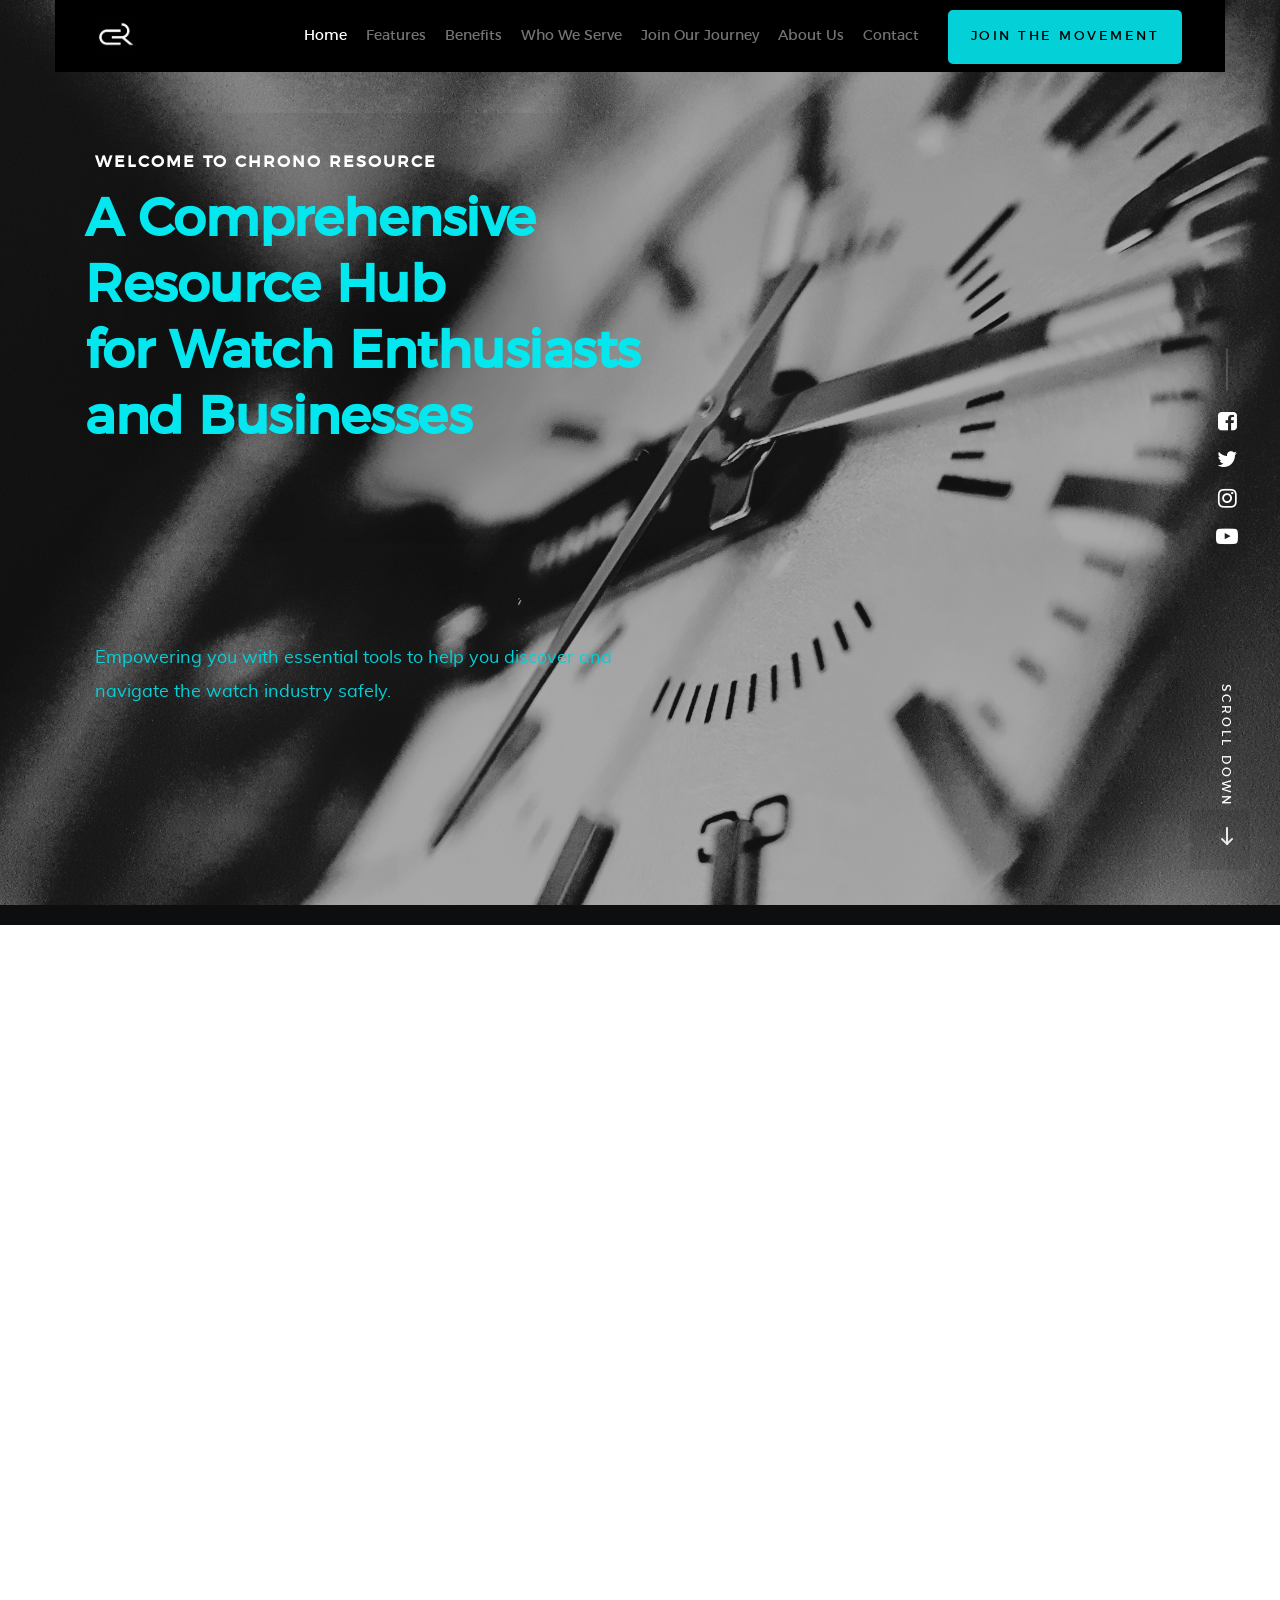
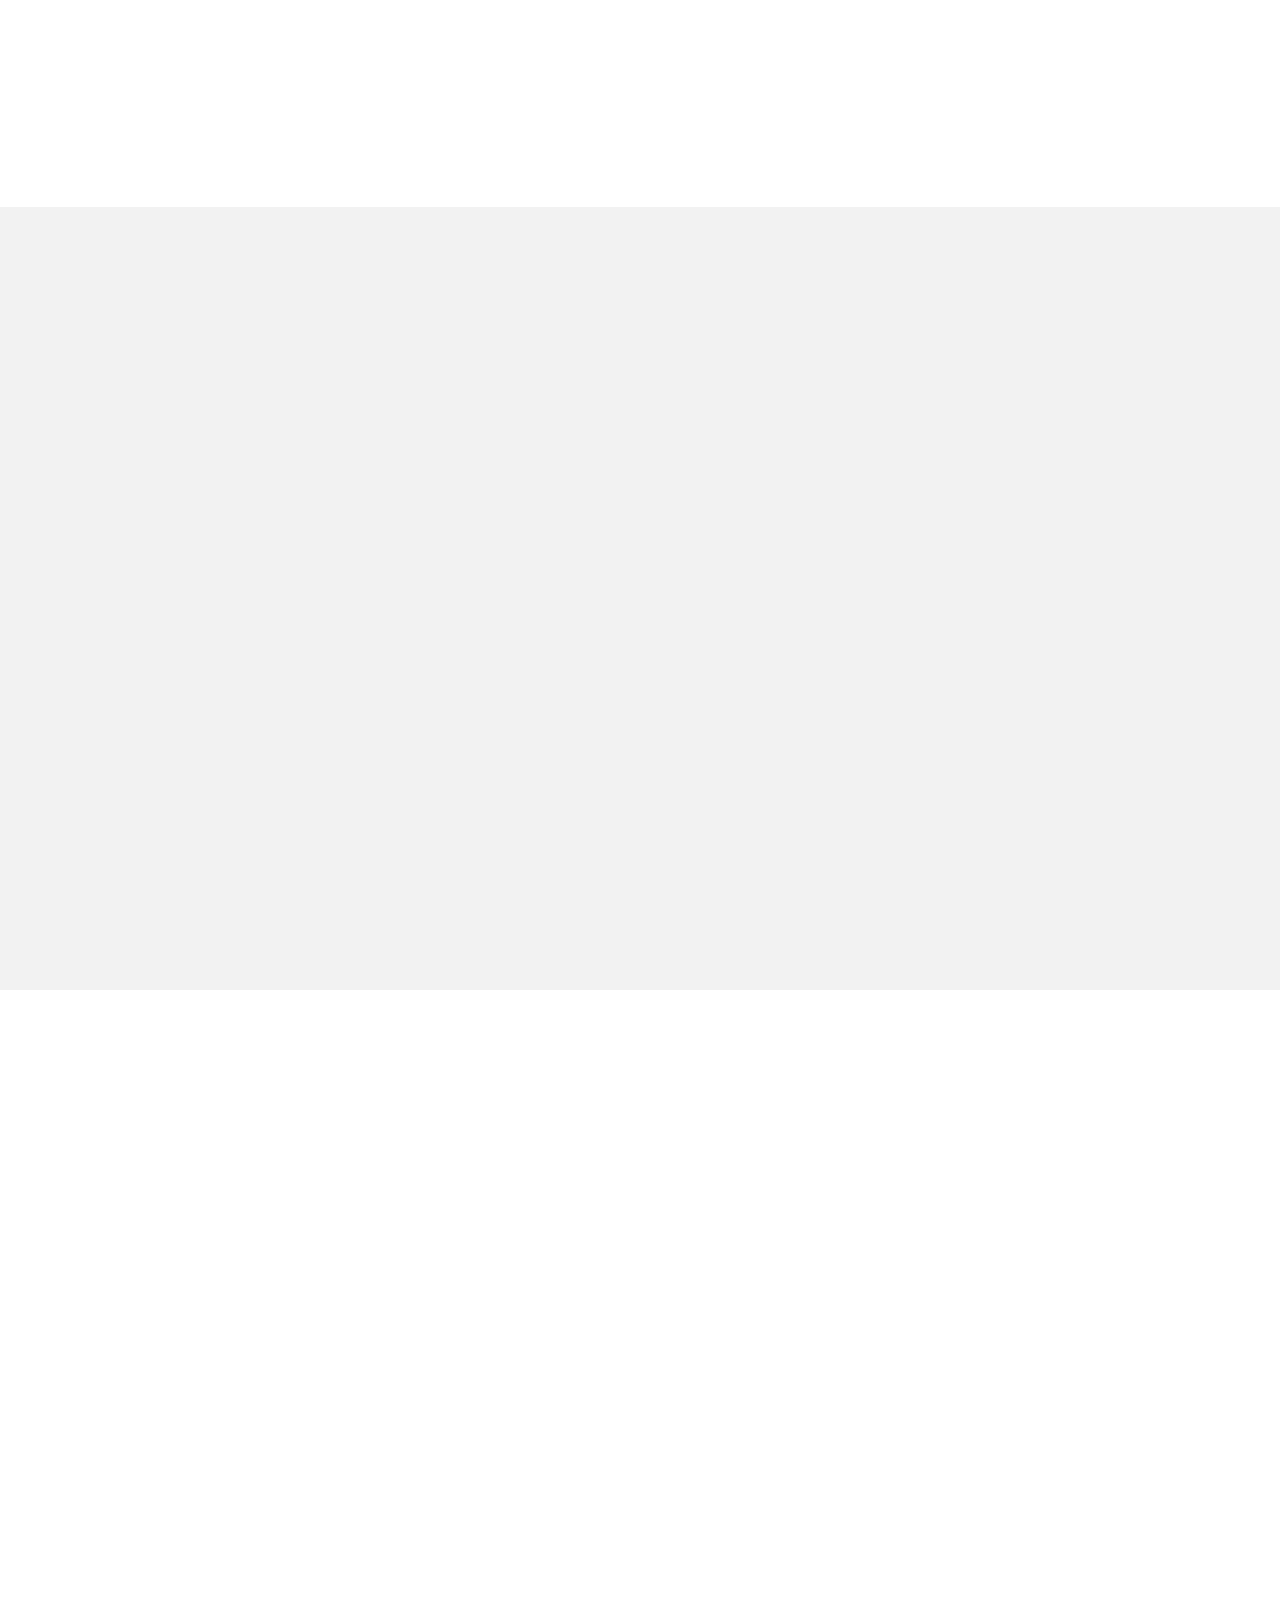
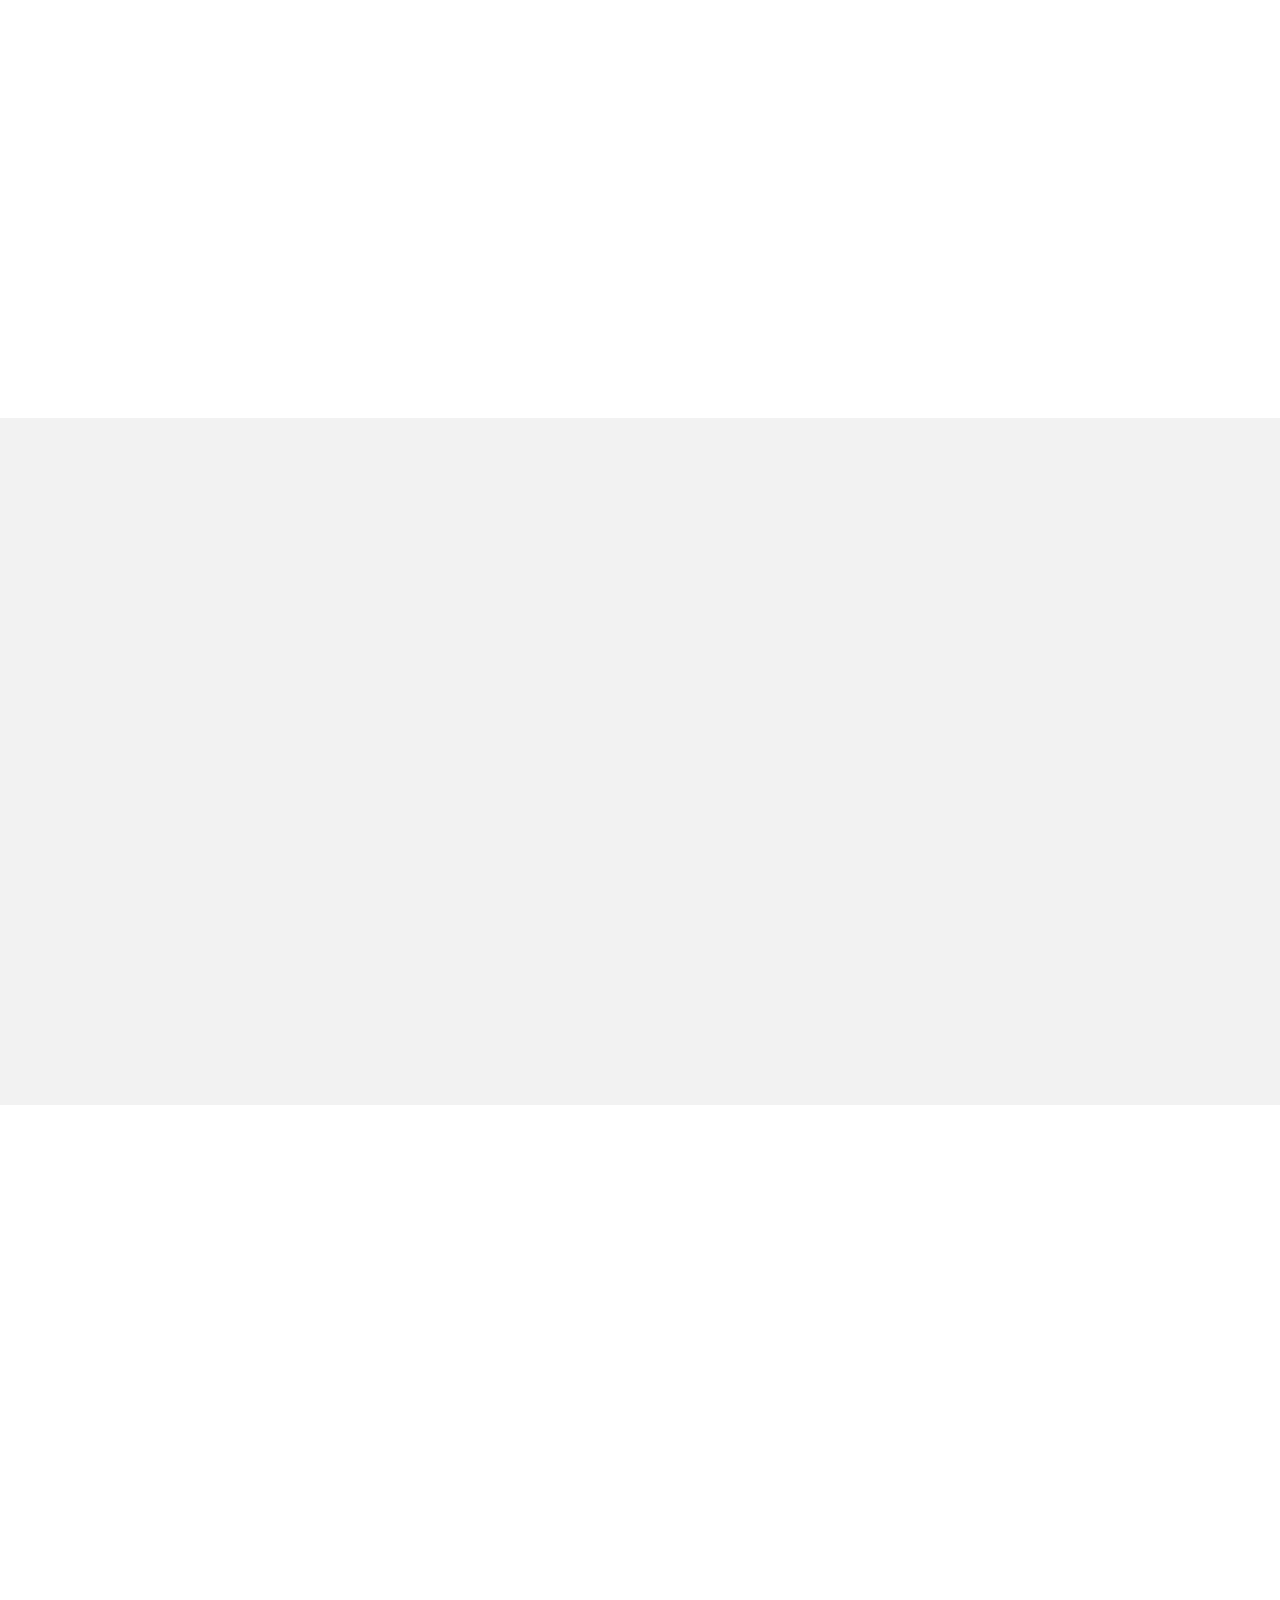
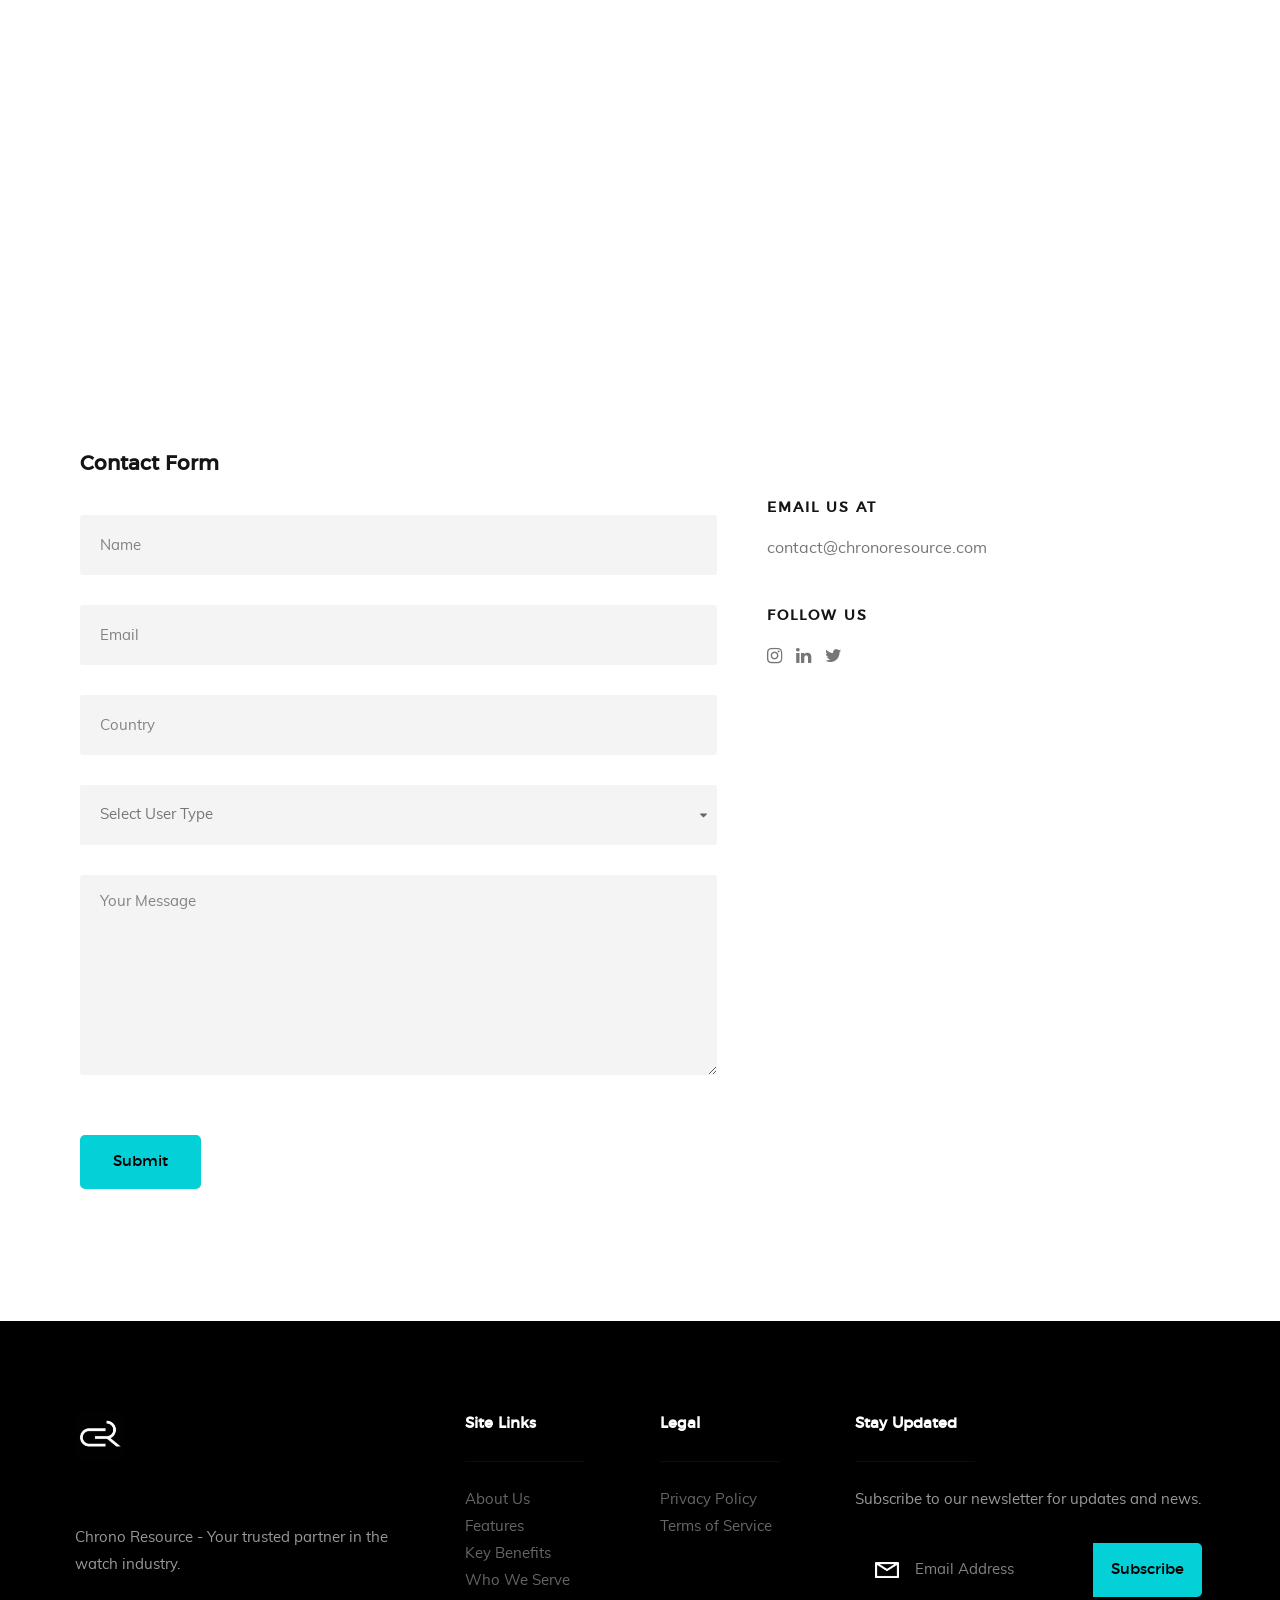
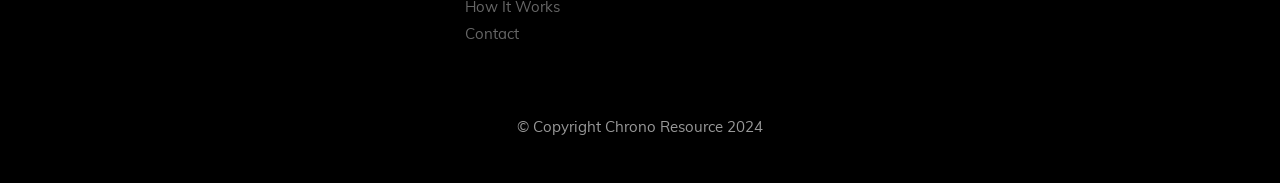
<file: index.html>
<!DOCTYPE html>
<!--[if lt IE 9 ]><html class="no-js oldie" lang="en"> <![endif]-->
<!--[if IE 9 ]><html class="no-js oldie ie9" lang="en"> <![endif]-->
<!--[if (gte IE 9)|!(IE)]><!-->
<html class="no-js" lang="en">
<!--<![endif]-->

<head>

    <!--- basic page needs
   ================================================== -->
    <meta charset="utf-8">
    <title>Chrono Resource</title>
    <meta name="description" content="A Secure and Knowledgeable Community for Watch Enthusiasts and Businesses">
    <meta name="author" content="Chrono Resource">

    <!-- mobile specific metas
   ================================================== -->
    <meta name="viewport" content="width=device-width, initial-scale=1">

    <!-- Preload critical assets ================================================== -->
    <link rel="preload" href="js/jquery-2.1.3.min.js" as="script">
    <!--<link rel="preload" href="js/plugins.js" as="script">-->
    <link rel="preload" href="js/main.js" as="script">
    <link rel="preload" href="css/base.css" as="style">
    <link rel="preload" href="css/vendor.css" as="style">
    <link rel="preload" href="css/main.css" as="style">
    <link rel="preload" href="css/modal.css" as="style">

    <!-- CSS
   ================================================== -->
    <link rel="stylesheet" href="css/base.css">
    <link rel="stylesheet" href="css/vendor.css">
    <link rel="stylesheet" href="css/owl.carousel.min.css">
    <link rel="stylesheet" href="css/lity.css">
    <link rel="stylesheet" href="css/main.css">
    <link rel="stylesheet" href="css/modal.css">
    <link href="https://unpkg.com/aos@next/dist/aos.css" rel="stylesheet">

    <!-- script
   ================================================== -->
    <script src="js/modernizr.js"></script>
    <script src="js/pace.min.js"></script>

    <!-- favicons
	================================================== -->
    <link rel="shortcut icon" href="images/chronoresource.png" type="image/png">
    <link rel="icon" href="images/chronoresource.png" type="image/png">

</head>

<body id="top">

    <!-- header 
   ================================================== -->
   <header id="header" class="row">   

   		<div class="header-logo">
	        <a href="index.html">
                <img src="images/chronoresource.png" alt="Chrono Resource Logo" class="logo-img">
            </a>
	    </div>

	   	<nav id="header-nav-wrap">
			<ul class="header-main-nav">
				<li class="current"><a class="smoothscroll" href="#home" title="home">Home</a></li>
                <li><a class="smoothscroll" href="#features" title="features">Features</a></li>
				<li><a class="smoothscroll" href="#benefits" title="benefits">Benefits</a></li>
				<li><a class="smoothscroll" href="#who-we-serve" title="who-we-serve">Who We Serve</a></li>
				<li><a class="smoothscroll" href="#journey" title="journey">Join Our Journey</a></li>
                <li><a class="smoothscroll" href="#about" title="about">About Us</a></li>
                <li><a class="smoothscroll" href="#contact" title="contact">Contact</a></li>
			</ul>

            <a href="#" title="sign-up" class="button button-primary cta" id="joinMovementBtn">Join the Movement</a>
		</nav>

		<a class="header-menu-toggle" href="#"><span>Menu</span></a>    	
   	
   </header> <!-- /header -->


   <!-- home
   ================================================== -->
   <section id="home" data-parallax="scroll" data-image-src="images/noor-younis-unsplash.jpg" data-natural-width=3000 data-natural-height=2000>
        <div class="overlay"></div>
        <div class="home-content">        

            <div class="row contents">                     
                <div class="home-content-left">

                    <h3 data-aos="fade-up">Welcome to Chrono Resource</h3>

                    <div class="title-backdrop">
                        <h1 data-aos="fade-up">
                            A Comprehensive Resource Hub <br>
                            for Watch Enthusiasts <br>
                            and Businesses
                        </h1>
                    </div>

                    <p data-aos="fade-up">Empowering you with essential tools to help you discover and navigate the watch industry safely.</p>

                    <div class="buttons" data-aos="fade-up">
                        <a href="#who-we-serve" class="smoothscroll button stroke">
                            <span class="icon-users" aria-hidden="true"></span>
                            Learn More
                        </a>
                        <a href="#" class="button stroke">
                            <span class="icon-shield" aria-hidden="true"></span>
                            Join the Movement
                        </a>
                    </div>                                         

                </div>

                <div class="home-image-right">
                    <!--<img src="images/luxury-watch.png" 
                        srcset="images/luxury-watch.png 1x, images/luxury-watch@2x.png 2x"  
                        data-aos="fade-up">-->
                </div>
            </div>

        </div> <!-- end home-content -->

        <ul class="home-social-list">
            <li>
                <a href="#"><i class="fa fa-facebook-square"></i></a>
            </li>
            <li>
                <a href="#"><i class="fa fa-twitter"></i></a>
            </li>
            <li>
                <a href="#"><i class="fa fa-instagram"></i></a>
            </li>
            <li>
                <a href="#"><i class="fa fa-youtube-play"></i></a>
            </li>
        </ul>
        <!-- end home-social-list -->

        <div class="home-scrolldown">
            <a href="#features" class="scroll-icon smoothscroll">
                <span>Scroll Down</span>
                <i class="icon-arrow-right" aria-hidden="true"></i>
            </a>
        </div>

    </section> <!-- end home -->  


    <!-- features
    ================================================== -->
    <section id="features">
        <div class="row features-intro">
            <div class="col-four">
                <h1 class="intro-header" data-aos="fade-up">Key Features</h1>
            </div>
            <div class="col-eight">
                <p class="lead" data-aos="fade-up">
                    Discover our comprehensive suite of tools and resources designed to make your watch collecting and trading experience safer and more enjoyable.
                </p>
            </div>                       
        </div>

        <div class="row features-content">
            <div class="features-list block-1-2 block-m-1-2 block-mob-full group">

                <div class="bgrid" data-aos="fade-up">
                    <div class="feature">
                        <div class="service-content">
                            <div class="feature-header">
                                <span class="icon"><i class="fa fa-book"></i></span>
                                <h3>Comprehensive Resources</h3>
                            </div>
                            <ul class="feature-list">
                                <li><b>Access expert insights</b> into watch collecting to make confident, informed decisions when curating your collection.</li>
                                <li><b>Stay current with the industry</b> — explore brands, market trends, and the latest releases from across the watch world.</li>
                                <li><b>Engage with trusted global partners</b> and reputable businesses throughout the watch industry.</li>
                            </ul>
                        </div>
                    </div>
                </div>

                <div class="bgrid" data-aos="fade-up">
                    <div class="feature">
                        <div class="service-content">
                            <div class="feature-header">
                                <span class="icon"><i class="fa fa-shield"></i></span>
                                <h3>Essential Tools</h3>
                            </div>
                            <ul class="feature-list">
                                <li><b>Leverage our industry-first Chain of Ownership</b> system to verify authenticity, strengthen accountability, and build greater confidence in every watch transaction.</li>
                                <li><b>Utilize advanced tools</b> designed to help you avoid stolen, lost, or counterfeit pieces.</li>
                                <li><b>Securely store detailed watch information</b> with streamlined access for fast reporting when needed.</li>
                                <li><b>Receive real-time alerts and essential security insights</b> to support safer travel planning and risk avoidance.</li>
                            </ul>
                        </div>
                    </div>
                </div>

            </div>
        </div>
    </section> <!-- end features -->

    <!-- benefits
    ================================================== -->
    <section id="benefits">
        <div class="row section-intro">
            <div class="col-twelve">
                <h1 class="intro-header" data-aos="fade-up">Key Benefits</h1>
            </div>   		
        </div>

        <div class="row benefits-content">
            <div class="col-six tab-full">
                <div class="benefits-block" data-aos="fade-up">
                    <h3>For Business Owners</h3>
                    <div class="benefits-list">
                        <div class="benefit-item">
                            <div class="benefit-icon">
                                <i class="fa fa-globe"></i>
                            </div>
                            <div class="benefit-text">
                                <h4>Brand Awareness</h4>
                                <p>Expand your reach globally by connecting with local and international users.</p>
                            </div>
                        </div>

                        <div class="benefit-item">
                            <div class="benefit-icon">
                                <i class="fa fa-star"></i>
                            </div>
                            <div class="benefit-text">
                                <h4>Reputation Building</h4>
                                <p>Leverage verification tools and feedback to grow your brand's reputation.</p>
                            </div>
                        </div>

                        <div class="benefit-item">
                            <div class="benefit-icon">
                                <i class="fa fa-lock"></i>
                            </div>
                            <div class="benefit-text">
                                <h4>Secure Transactions</h4>
                                <p>Avoid undesirable trades with fast and reliable verification tools.</p>
                            </div>
                        </div>
                    </div>
                </div>
            </div>

            <div class="col-six tab-full">
                <div class="benefits-block" data-aos="fade-up">
                    <h3>For Enthusiasts and Collectors</h3>
                    <div class="benefits-list">
                        <div class="benefit-item">
                            <div class="benefit-icon">
                                <i class="fa fa-graduation-cap"></i>
                            </div>
                            <div class="benefit-text">
                                <h4>Learning and Discovery</h4>
                                <p>Curate your collection with market insights, reviews, and new watch releases.</p>
                            </div>
                        </div>

                        <div class="benefit-item">
                            <div class="benefit-icon">
                                <i class="fa fa-shield"></i>
                            </div>
                            <div class="benefit-text">
                                <h4>Safety and Security</h4>
                                <p>Plan your trades and travels with alerts and verification tools.</p>
                            </div>
                        </div>

                        <div class="benefit-item">
                            <div class="benefit-icon">
                                <i class="fa fa-users"></i>
                            </div>
                            <div class="benefit-text">
                                <h4>Access to Reputable Dealers</h4>
                                <p>Discover trusted business owners and services in your region & around the world.</p>
                            </div>
                        </div>
                    </div>
                </div>
            </div>
        </div>
    </section> <!-- end benefits -->

    <!-- who we serve
    ================================================== -->
    <section id="who-we-serve">
        <div class="row section-intro">
            <div class="col-twelve">
                <h1 class="intro-header" data-aos="fade-up">WHO IS CHRONO RESOURCE FOR?</h1>
            </div>   		
        </div>

        <div class="row who-we-serve-content">
            <div class="block-1-3 block-m-1-2 block-mob-full group">
                <div class="bgrid" data-aos="fade-up">
                    <div class="service-content">
                        <div class="title-with-icon">
                            <span class="icon"><i class="fa fa-heart"></i></span>
                            <h3>Watch Enthusiasts</h3>
                        </div>
                        <div class="content-block">
                            <h4>Discover & Learn</h4>
                            <ul>
                                <li>Watch enthusiasts, new & old, can discover information that can help them curate a comprehensive collection.</li>
                                <li>Learn more about watches and the watch industry.</li>
                                <li>Help individuals navigate the watch industry safely.</li>
                            </ul>
                            <h4>Essential Tools</h4>
                            <ul>
                                <li>Discover services and find reputable business owners.</li>
                                <li>Easy-to-use verification tool to assist enthusiasts in a watch trade.</li>
                            </ul>
                        </div>
                    </div>
                </div>

                <div class="bgrid" data-aos="fade-up">
                    <div class="service-content">
                        <div class="title-with-icon">
                            <span class="icon"><i class="fa fa-diamond"></i></span>
                            <h3>Watch Collectors</h3>
                        </div>
                        <div class="content-block">
                            <h4>Curate & Grow</h4>
                            <ul>
                                <li>Collectors can curate their collection, monitor their collection value & also set up a Wishlist for their desired pieces.</li>
                                <li>Be informed with the latest updates in the watch market.</li>
                                <li>Discover new and upcoming releases.</li>
                            </ul>
                            <h4>Essential Tools</h4>
                            <ul>
                                <li>Discover services and find reputable business owners</li>
                                <li>Tools are available to assist collectors in planning their travels.</li>
                                <li>Easy-to-use verification tool to assist collectors in a watch trade.</li>
                            </ul>
                        </div>
                    </div>
                </div>

                <div class="bgrid" data-aos="fade-up">
                    <div class="service-content">
                        <div class="title-with-icon">
                            <span class="icon"><i class="fa fa-briefcase"></i></span>
                            <h3>Business Owners</h3>
                        </div>
                        <div class="content-block">
                            <h4>Brand Awareness</h4>
                            <ul>
                                <li>Get exposure from local & international consumers as they discover business owners.</li>
                                <li>Business owners can interact with consumers and promote their brand to a global audience.</li>
                            </ul>
                            <h4>Essential Tools</h4>
                            <ul>
                                <li>In addition to the current verification methods, business owners have an easy-to-use verification tools to quickly assist them in a trade.</li>
                                <li>Tools are in place to assist business owners in avoiding undesirable pieces that may enter the market.</li>
                            </ul>
                        </div>
                    </div>
                </div>
            </div>
        </div>
    </section> <!-- end who we serve -->

    <!-- how it works
    ================================================== -->
    <section id="journey">
        <div class="row section-intro">
            <div class="col-twelve">
                <h1 class="intro-header" data-aos="fade-up">Join Our Journey</h1>
            </div>   		
        </div>

        <div class="row process-content">
            <div class="left-side">
                <div class="item" data-aos="fade-up">
                    <div class="item-header">
                        <span class="item-num">01.</span>
                        <h3> Sign Up to our Mailing List</h3>
                    </div>
                    <p>Get the Latest Updates as we Develop the Experience.</p>
                </div>

                <div class="item" data-aos="fade-up">
                    <div class="item-header">
                        <span class="item-num">02.</span>
                        <h3>Be a Part of the Community</h3>
                    </div>
                    <p>Join us on our social media channels and contribute to shaping a more informed and secure community together.</p>
                </div>

                <div class="item" data-aos="fade-up">
                    <div class="item-header">
                        <span class="item-num">03.</span>
                        <h3>Speak with Us / Collaborate</h3>
                    </div>
                    <p>As we aim to provide the best experience, please send us your suggestions, feedback and collaboration enquiries to <a href="mailto:contact@chronoresource.com">contact@chronoresource.com</a>.</p>
                </div>

            </div>
        </div>
    </section> <!-- end how it works -->

    <!-- about
    ================================================== -->
    <section id="about">
        <div class="row about-intro">
            <div class="col-four">
                <h1 class="intro-header" data-aos="fade-up">About Chrono Resource</h1>
            </div>
            <div class="col-eight">
                <p class="lead" data-aos="fade-up">
                    Chrono Resource is your partner in navigating the watch industry securely and confidently. We aim to build a knowledgeable and safe community for enthusiasts and businesses alike.
                </p>
            </div>
        </div>

        <div class="row about-content">
            <div class="about-list block-1-3 block-m-1-2 block-mob-full group">
                <div class="bgrid team-member" data-aos="fade-up">
                    <div class="member-pic">
                        <img src="images/avatars/nazeer.png" alt="Nazeer Hussaini">
                    </div>
                    <div class="member-info">
                        <h3>Nazeer Hussaini</h3>
                        <span>Founder / Chief Executive Officer</span>
                    </div>
                </div>

                <div class="bgrid team-member" data-aos="fade-up">
                    <div class="member-pic">
                        <img src="images/avatars/subhrajit.png" alt="Subhrajit Roy Choudhury">
                    </div>
                    <div class="member-info">
                        <h3>Subhrajit Roy Choudhury</h3>
                        <span>Co-Founder / Chief Technology Officer</span>
                    </div>
                </div>

                <div class="bgrid team-member" data-aos="fade-up">
                    <div class="member-pic">
                        <img src="images/avatars/zafreena.jpeg" alt="Zafreena Shaul Hameed">
                    </div>
                    <div class="member-info">
                        <h3>Zafreena Shaul Hameed</h3>
                        <span>Co-Founder / Chief Operating Officer</span>
                    </div>
                </div>
            </div>
        </div>
    </section> <!-- end about -->

    <!-- contact
    ================================================== -->
    <section id="contact">
        <div class="row section-intro">
            <div class="col-twelve">
                <h1 class="intro-header" data-aos="fade-up">Get in Touch</h1>
            </div>   		
        </div>

        <div class="row contact-content">
            <div class="col-seven tab-full">
                <h3>Contact Form</h3>

                <form name="contactForm" id="contactForm" method="POST">
                    <div class="form-field">
                        <input name="name" type="text" id="name" placeholder="Name" required>
                    </div>
                    <div class="form-field">
                        <input name="email" type="email" id="email" placeholder="Email" required>
                    </div>
                    <div class="form-field">
                        <input name="country" type="text" id="country" placeholder="Country" required>
                    </div>
                    <div class="form-field">
                        <select name="userType" id="userType" required>
                            <option value="">Select User Type</option>
                            <option value="business">Business Owner</option>
                            <option value="collector">Watch Collector</option>
                            <option value="enthusiast">Watch Enthusiast</option>
                        </select>
                    </div>
                    <div class="form-field">
                        <textarea name="message" id="message" placeholder="Your Message" rows="10" required></textarea>
                    </div>
                    <button type="submit" class="button button-primary">Submit</button>
                    <div id="submit-message" style="margin-top: 2rem; display: none;">
                        <p class="success-message" style="color: var(--color-primary); display: none;">Thank you for your message! We'll get back to you soon.</p>
                        <p class="error-message" style="color: #ff0000; display: none;">Sorry, there was an error submitting the form. Please try again.</p>
                    </div>
                </form>
            </div>

            <div class="col-four tab-full contact-info">
                <div class="cinfo">
                    <h5>Email Us At</h5>
                    <p>contact@chronoresource.com</p>
                </div>

                <div class="cinfo">
                    <h5>Follow Us</h5>
                    <ul class="contact-social">
                        <li><a href="#"><i class="fa fa-instagram"></i></a></li>
                        <li><a href="#"><i class="fa fa-linkedin"></i></a></li>
                        <li><a href="#"><i class="fa fa-twitter"></i></a></li>
                    </ul>
                </div>
            </div>
        </div>
    </section> <!-- end contact -->

    <!-- footer
    ================================================== -->
    <footer>
        <div class="footer-main">
            <div class="row">  
                <div class="col-four tab-full mob-full footer-info">            
                    <div class="footer-logo">
                        <img src="images/chronoresource.png" alt="Chrono Resource Logo" class="footer-logo-img">
                    </div>
                    <p>Chrono Resource - Your trusted partner in the watch industry.</p>
                </div>

                <div class="col-two tab-1-3 mob-1-2 site-links">
                    <h4>Site Links</h4>
                    <ul>
                        <li><a href="#about">About Us</a></li>
                        <li><a href="#features">Features</a></li>
                        <li><a href="#benefits">Key Benefits</a></li>
                        <li><a href="#who-we-serve">Who We Serve</a></li>
                        <li><a href="#journey">How It Works</a></li>
                        <li><a href="#contact">Contact</a></li>
                    </ul>
                </div>

                <div class="col-two tab-1-3 mob-1-2 legal">
                    <h4>Legal</h4>
                    <ul>
                        <li><a href="privacy.html">Privacy Policy</a></li>
                        <li><a href="terms.html">Terms of Service</a></li>
                    </ul>
                </div>

                <div class="col-four tab-1-3 mob-full footer-subscribe">
                    <h4>Stay Updated</h4>
                    <p>Subscribe to our newsletter for updates and news.</p>
                    <div class="subscribe-form">
                        <form id="mc-form" class="group" novalidate="true">
                            <input type="email" value="" name="EMAIL" class="email" id="mc-email" placeholder="Email Address" required=""> 
                            <input type="submit" name="subscribe" value="Subscribe" class="button button-primary">
                            <label for="mc-email" class="subscribe-message"></label>
                        </form>
                    </div>
                </div>
            </div>
        </div>

        <div class="footer-bottom">
            <div class="row">
                <div class="col-twelve">
                    <div class="copyright">
                        <span>© Copyright Chrono Resource 2024</span> 
                    </div>
                    <div id="go-top">
                        <a class="smoothscroll" title="Back to Top" href="#top"><i class="icon-arrow-up"></i></a>
                    </div>
                </div>
            </div>
        </div>
    </footer>

    <div id="preloader"> 
    	<div id="loader"></div>
    </div>  

    <!-- Java Script ================================================== -->
    <script src="js/jquery-2.1.3.min.js"></script>
    <script src="js/jquery.placeholder.min.js"></script>
    <script src="js/jquery.waypoints.min.js"></script>
    <script src="js/owl.carousel.min.js"></script>
    <script src="js/jquery.ajaxchimp.js"></script>
    <script src="js/parallax.min.js"></script>
    <script src="js/lity.js"></script>
    <script src="https://unpkg.com/aos@next/dist/aos.js"></script>
    <script src="js/main.js"></script>
    <script src="js/modal.js"></script>
    <script src="js/join-movement.js"></script>

    <!-- Modal Structure -->
    <div id="joinMovementModal" class="modal">
        <div class="modal-content">
            <span class="close">&times;</span>
            <h2>Join the Movement</h2>
            
            <!-- Tab Navigation -->
            <div class="tab-nav">
                <button class="tab-button active" data-tab="enthusiasts">Enthusiasts & Collectors</button>
                <button class="tab-button" data-tab="business">Business Owners</button>
            </div>

            <!-- Enthusiasts & Collectors Tab -->
            <div class="tab-content active" id="enthusiasts-tab">
                <form id="enthusiastsForm" class="join-form">
                    <div class="form-row">
                        <div class="form-field">
                            <input name="name" type="text" placeholder="Name" required>
                        </div>
                        <div class="form-field">
                            <input name="email" type="email" placeholder="Email" required>
                        </div>
                    </div>
                    <div class="form-row">
                        <div class="form-field">
                            <select name="country" required>
                                <option value="">Select Country</option>
                            </select>
                        </div>
                        <div class="form-field">
                            <select name="collectionSize" required>
                                <option value="">Collection Size (How many watches)</option>
                                <option value="1-5">1-5</option>
                                <option value="6-10">6-10</option>
                                <option value="11-15">11-15</option>
                                <option value="16+">16 +</option>
                            </select>
                        </div>
                    </div>
                    <div class="form-row">
                        <div class="form-field">
                            <select name="collectionValue" required>
                                <option value="">Estimated Value of Collection (USD)</option>
                                <option value="1-5999">$1-$5,999</option>
                                <option value="6000-14999">$6,000-$14,999</option>
                                <option value="15000-24999">$15,000-$24,999</option>
                                <option value="25000+">$25,000 +</option>
                            </select>
                        </div>
                    </div>
                    <div class="form-row">
                        <div class="form-field full-width">
                            <label>What would you like the app to have?</label>
                            <textarea name="appFeatures" rows="3" placeholder="Tell us what features you'd like to see"></textarea>
                        </div>
                    </div>
                    <button type="submit" class="button button-primary">Submit</button>
                </form>
            </div>

            <!-- Business Owners Tab -->
            <div class="tab-content" id="business-tab">
                <form id="businessForm" class="join-form">
                    <div class="form-row">
                        <div class="form-field">
                            <input name="companyName" type="text" placeholder="Company Name" required>
                        </div>
                        <div class="form-field">
                            <input name="email" type="email" placeholder="Email" required>
                        </div>
                    </div>
                    <div class="form-row">
                        <div class="form-field">
                            <select name="country" required>
                                <option value="">Select Country</option>
                            </select>
                        </div>
                        <div class="form-field">
                            <select name="businessType" id="businessType" required>
                                <option value="">Nature of Business</option>
                                <option value="authorized_dealer">Authorized Dealer</option>
                                <option value="secondary_dealer">Secondary Dealer</option>
                                <option value="watch_maker">Watch Maker</option>
                                <option value="watch_brands">Watch Brands</option>
                                <option value="watch_accessories">Watch Accessories</option>
                                <option value="others">Others</option>
                            </select>
                        </div>
                    </div>
                    <div class="form-row">
                        <div class="form-field full-width" id="otherBusinessType" style="display: none;">
                            <textarea name="otherBusinessTypeText" maxlength="200" rows="2" placeholder="Please specify your business type (max 200 characters)"></textarea>
                            <div class="char-count">0/200</div>
                        </div>
                    </div>
                    <div class="form-row">
                        <div class="form-field full-width">
                            <label>What would you like the app to have?</label>
                            <textarea name="appFeatures" rows="3" placeholder="Tell us what features you'd like to see"></textarea>
                        </div>
                    </div>
                    <button type="submit" class="button button-primary">Submit</button>
                </form>
            </div>
        </div>
    </div>

</body>

</html>
</file>
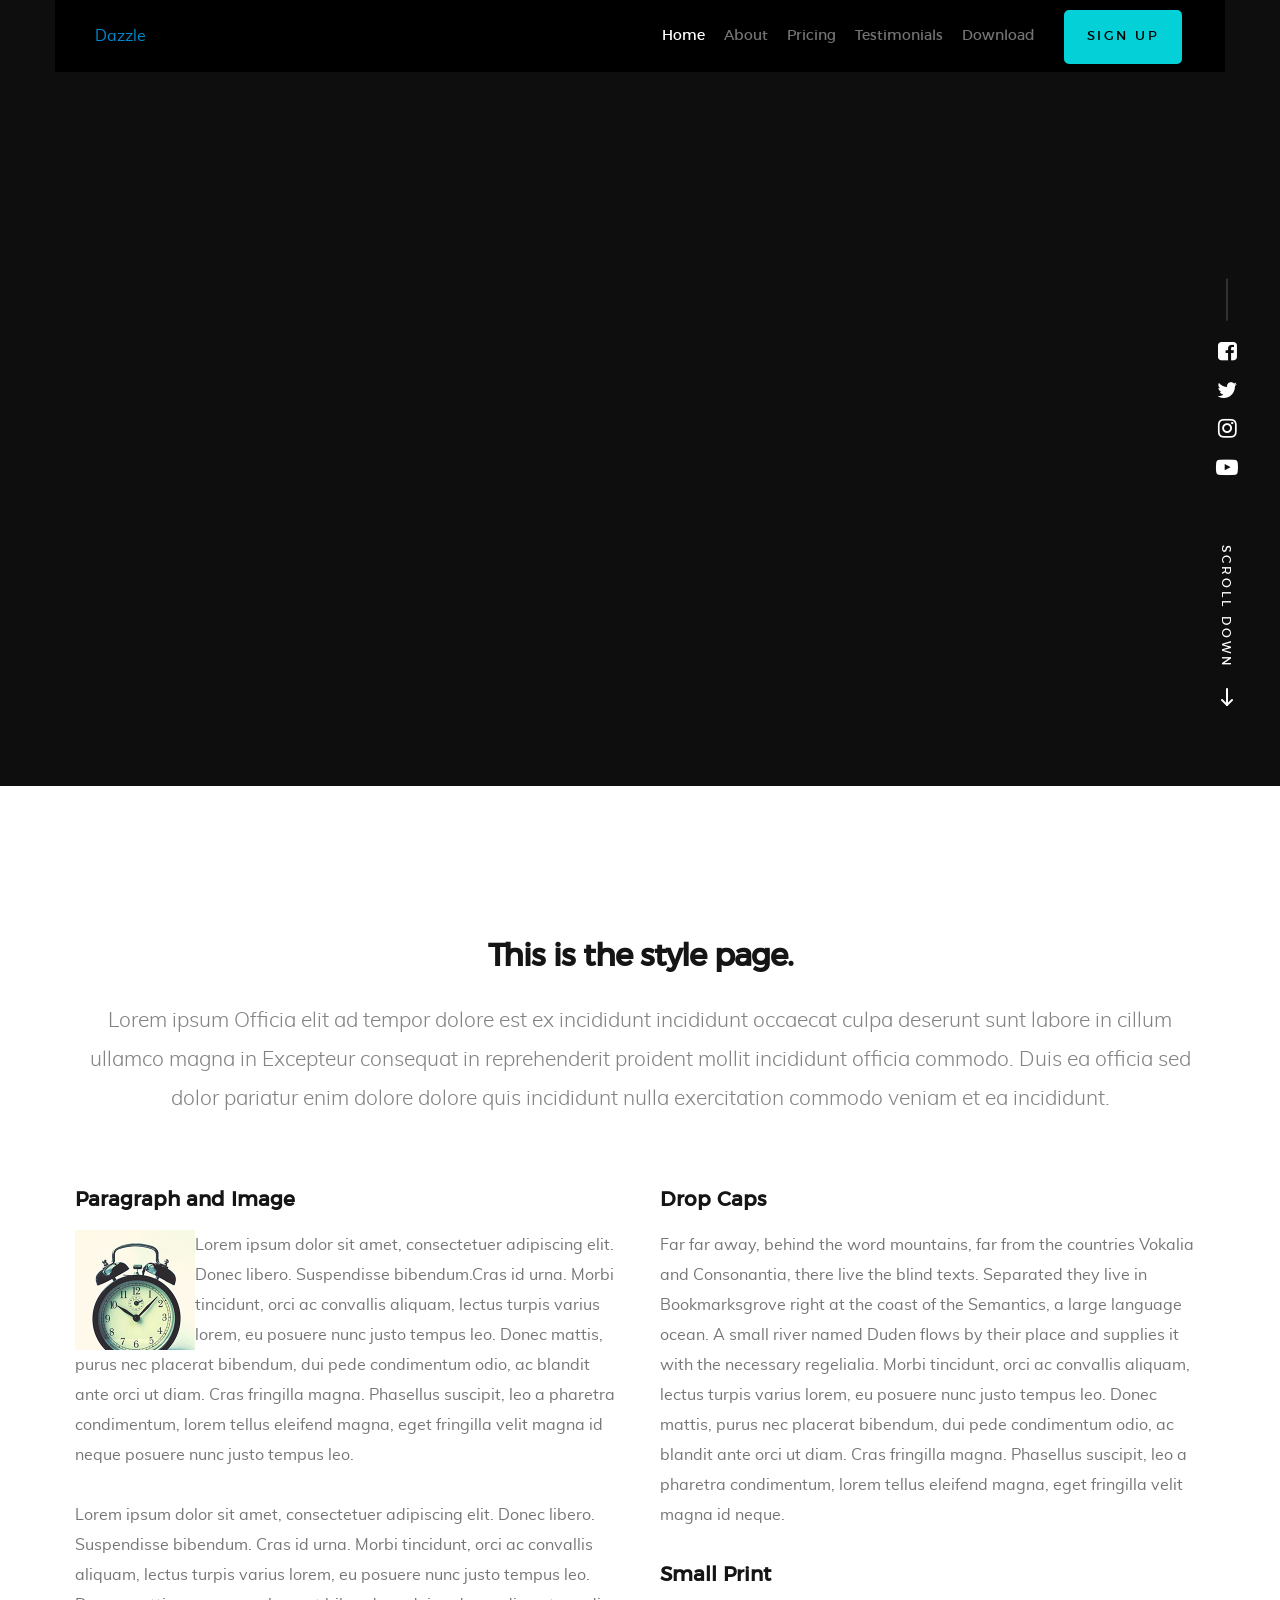
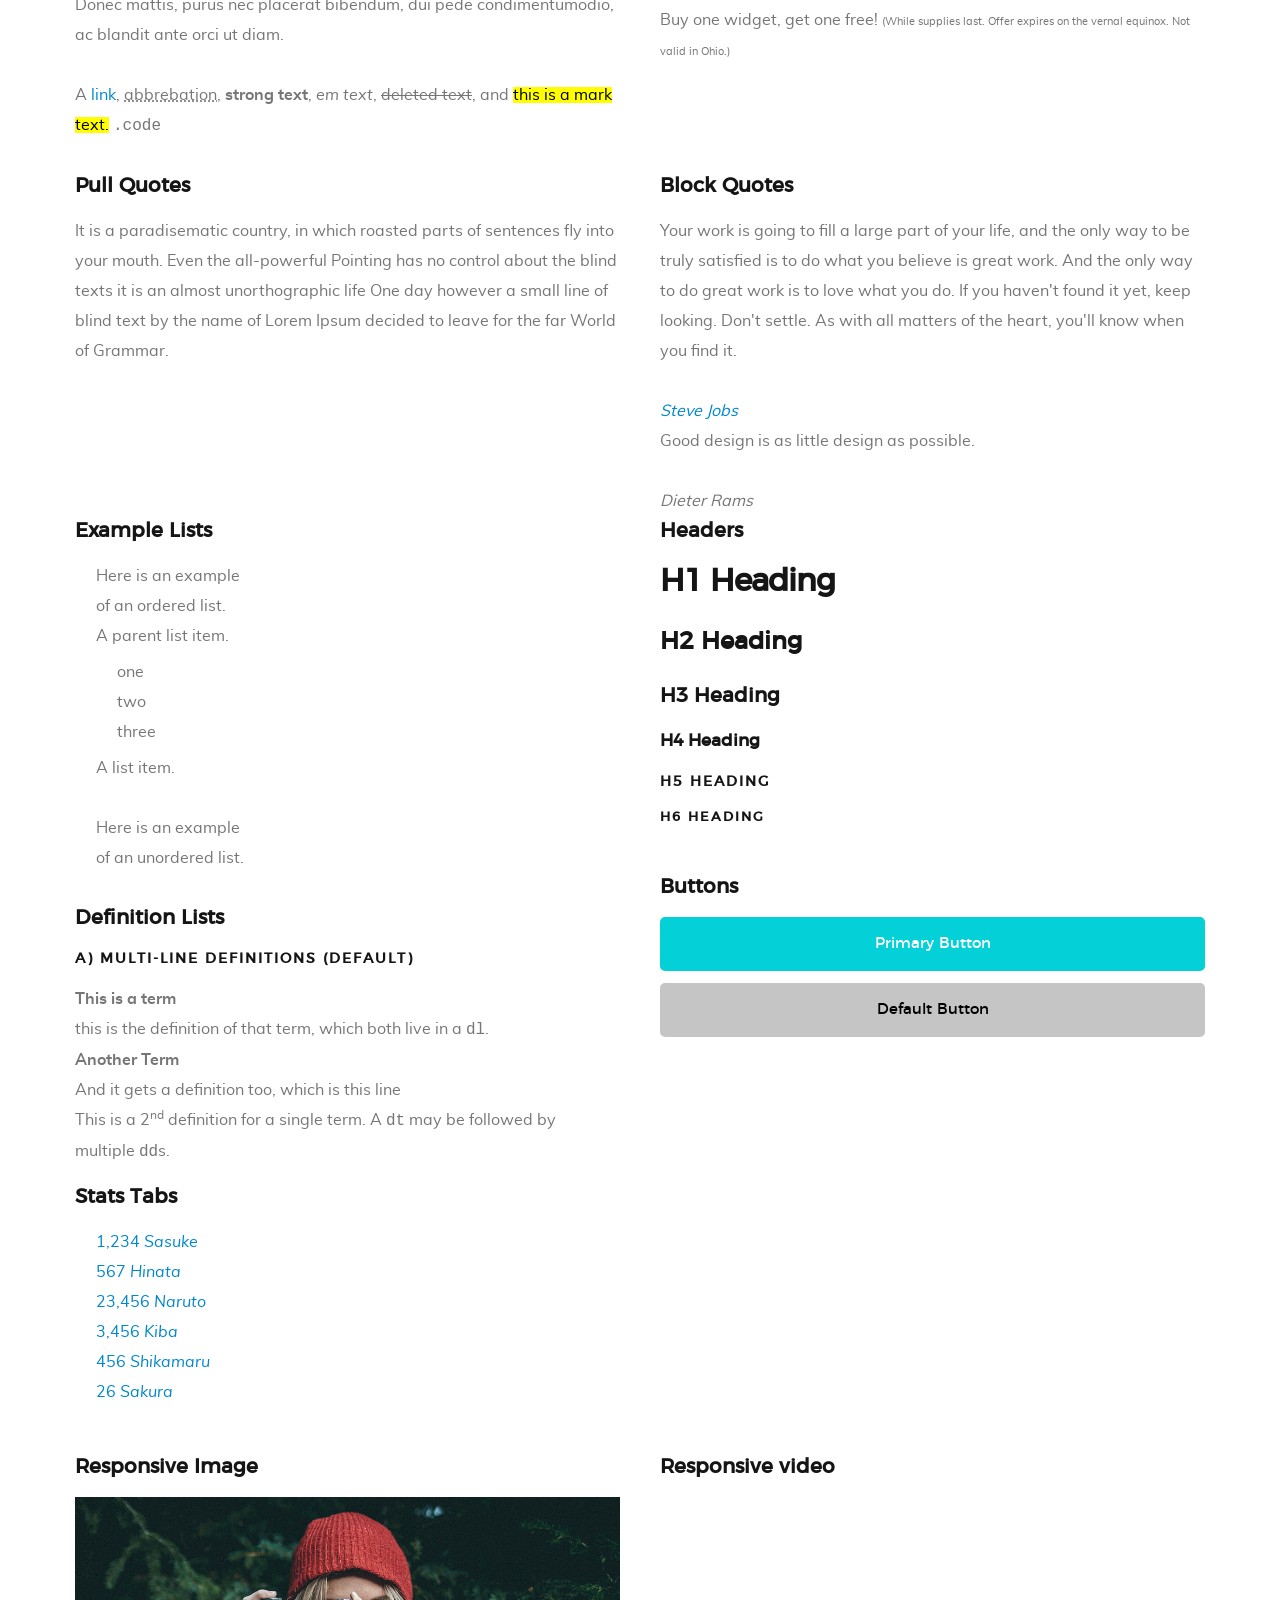
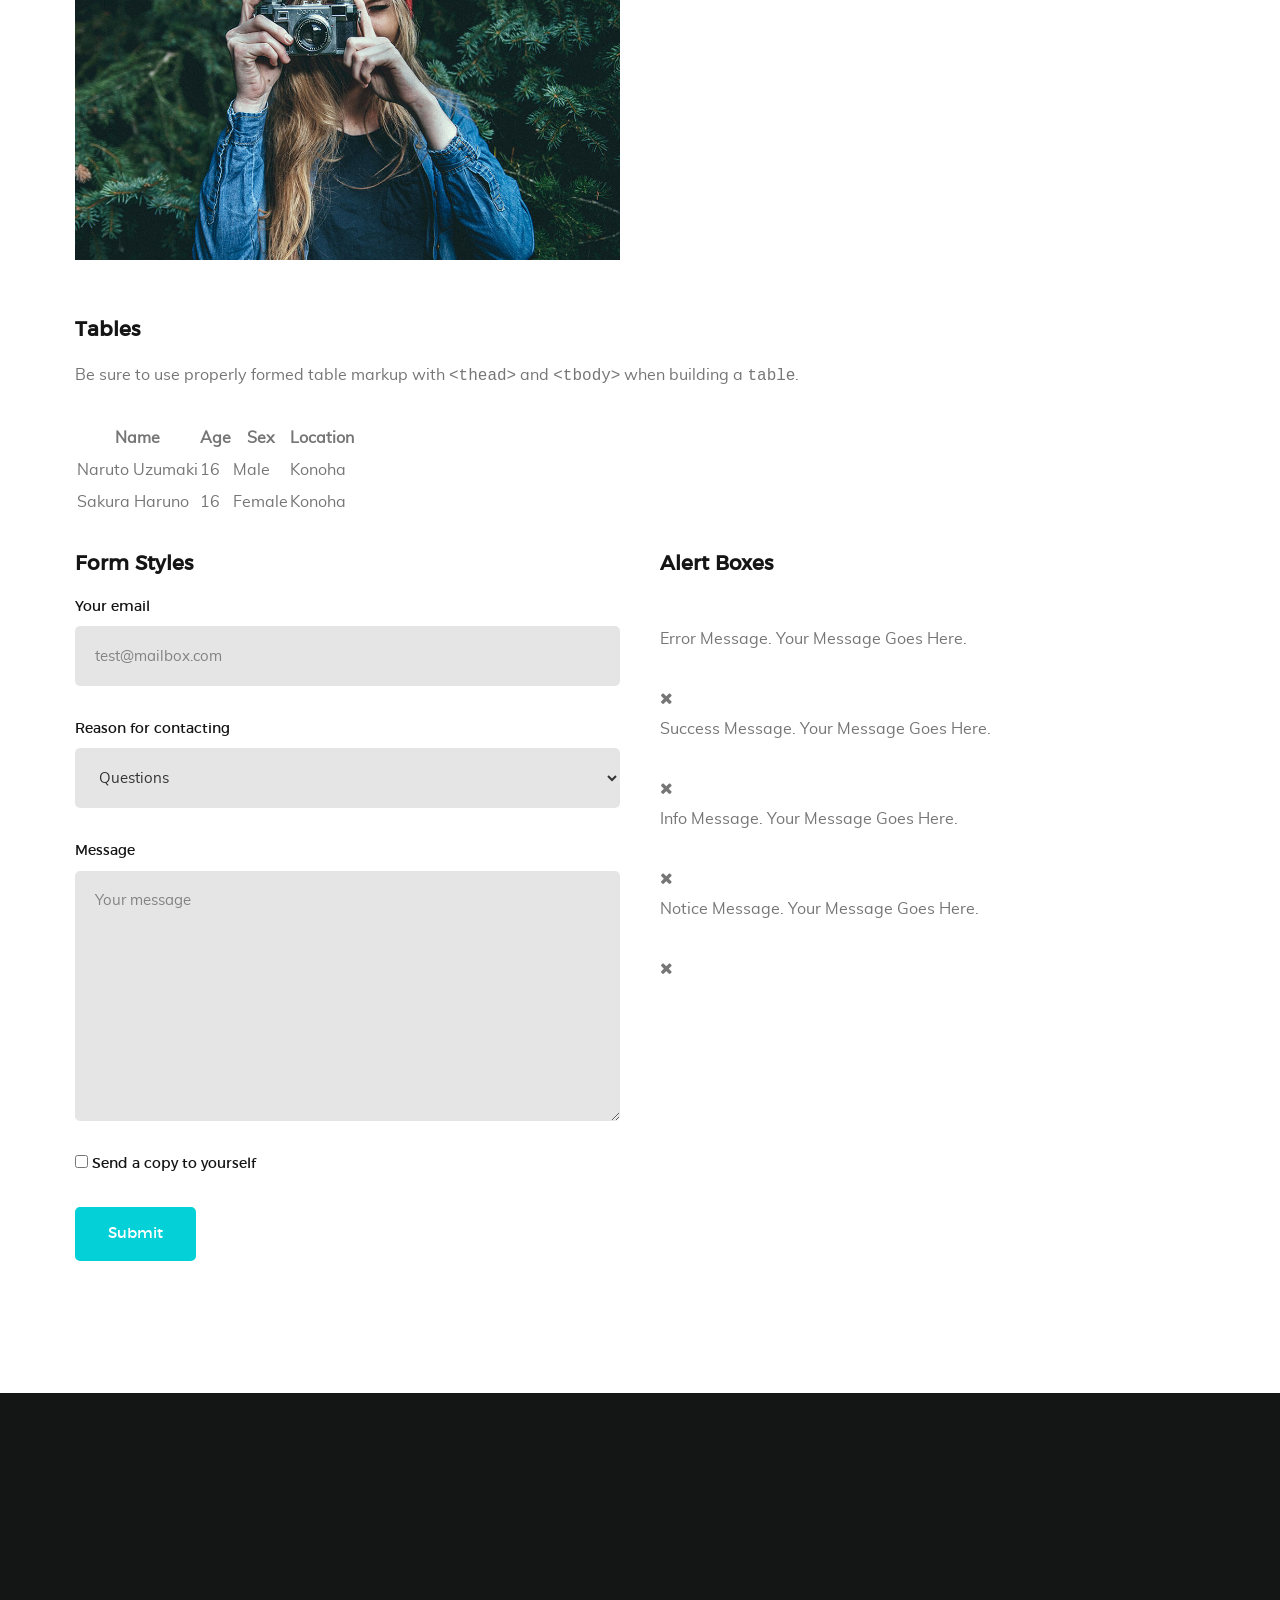
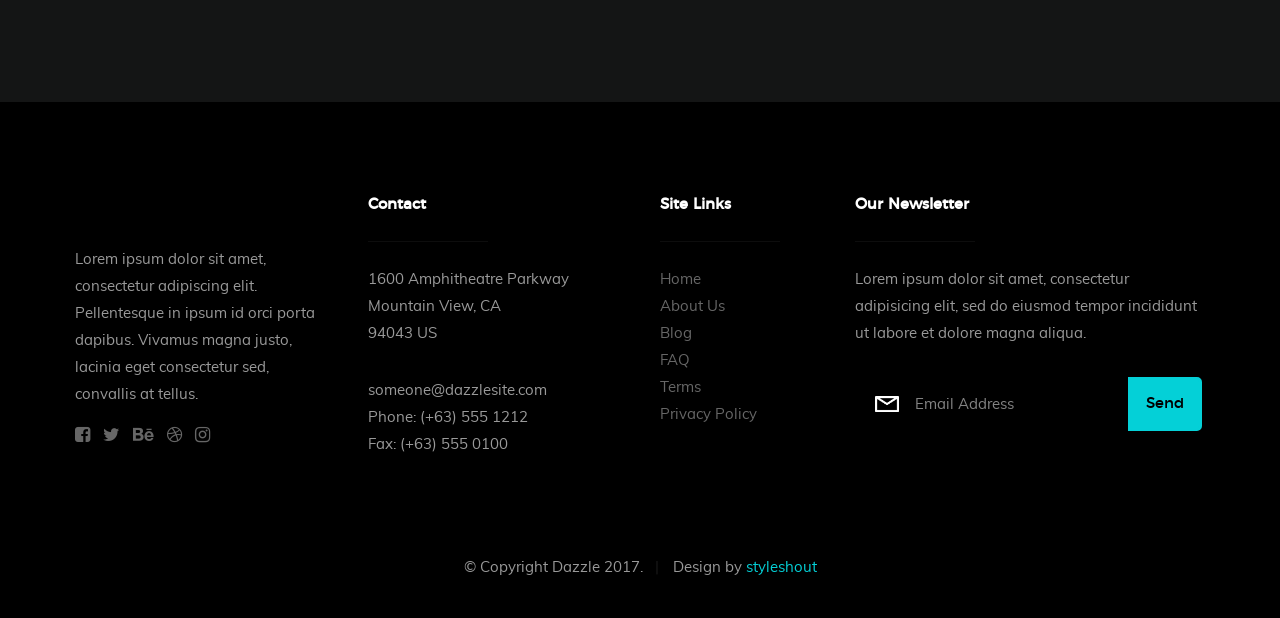
<file: styles.html>
<!DOCTYPE html>
<!--[if lt IE 9 ]><html class="no-js oldie" lang="en"> <![endif]-->
<!--[if IE 9 ]><html class="no-js oldie ie9" lang="en"> <![endif]-->
<!--[if (gte IE 9)|!(IE)]><!-->
<html class="no-js" lang="en">
<!--<![endif]-->

<head>

   <!--- basic page needs
   ================================================== -->
   <meta charset="utf-8">
   <title>Styles - Dazzle</title>
   <meta name="description" content="">
   <meta name="author" content="">

   <!-- mobile specific metas
   ================================================== -->
   <meta name="viewport" content="width=device-width, initial-scale=1">

   <!-- CSS
   ================================================== -->
   <link rel="stylesheet" href="css/base.css">
   <link rel="stylesheet" href="css/vendor.css">
   <link rel="stylesheet" href="css/main.css">

   <style type="text/css" media="screen">
      #styles { 
   	    background: white;
   		 padding-top: 15rem;
   		 padding-bottom: 12rem;   	
   	}      	
   </style>  

   <!-- script
   ================================================== -->
   <script src="js/modernizr.js"></script>
   <script src="js/pace.min.js"></script>

   <!-- favicons
	================================================== -->
   <link rel="shortcut icon" href="favicon.ico" type="image/x-icon">
   <link rel="icon" href="favicon.ico" type="image/x-icon">

</head>

<body id="top">

    <!-- header 
   ================================================== -->
   <header id="header" class="row">   

		<div class="header-logo">
	   	<a href="index.html">Dazzle</a>
	   </div>

	   <nav id="header-nav-wrap">
			<ul class="header-main-nav">
				<li class="current"><a href="index.html#home" title="home">Home</a></li>
            <li><a href="index.html#about" title="about">About</a></li>
				<li><a href="index.html#pricing" title="pricing">Pricing</a></li>
				<li><a href="index.html#testimonials" title="testimonials">Testimonials</a></li>
				<li><a class="smoothscroll"  href="#download" title="download">Download</a></li>	
			</ul>

         <a href="#" title="sign-up" class="button button-primary cta">Sign Up</a>
		</nav>

		<a class="header-menu-toggle" href="#"><span>Menu</span></a>    	
   	
	</header> <!-- end header -->


   <!-- home
   ================================================== -->
   <section id="home" data-parallax="scroll" data-image-src="images/hero-bg.jpg" data-natural-width=3000 data-natural-height=2000>

        <div class="overlay"></div>
        <div class="home-content">        

                <div class="row contents">                     
                     <div class="home-content-left">

                        <h3 data-aos="fade-up">Welcome to Dazzle</h3>

                        <h1 data-aos="fade-up">
                            Creative Landing <br>
                            Page to Showcase <br>
                            Your Amazing App.
                        </h1>

                        <div class="buttons" data-aos="fade-up">
                            <a href="#download" class="smoothscroll button stroke">
                                <span class="icon-circle-down" aria-hidden="true"></span>
                                Download App
                            </a>
                            <a href="http://player.vimeo.com/video/14592941?title=0&amp;byline=0&amp;portrait=0&amp;color=39b54a" data-lity class="button stroke">
                                <span class="icon-play" aria-hidden="true"></span>
                                Watch Video
                            </a>
                        </div>                                         

                     </div>

                     <div class="home-image-right">
                        <img src="images/iphone-app-470.png" 
                             srcset="images/iphone-app-470.png 1x, images/iphone-app-940.png 2x"  
                             data-aos="fade-up">
                     </div>
                </div>            
        </div>

        <ul class="home-social-list">
            <li>
                <a href="#"><i class="fa fa-facebook-square"></i></a>
            </li>
            <li>
                <a href="#"><i class="fa fa-twitter"></i></a>
            </li>
            <li>
                <a href="#"><i class="fa fa-instagram"></i></a>
            </li>
            <li>
                <a href="#"><i class="fa fa-youtube-play"></i></a>
            </li>
        </ul>
        <!-- end home-social-list -->

        <div class="home-scrolldown">
            <a href="#styles" class="scroll-icon smoothscroll">
                <span>Scroll Down</span>
                <i class="icon-arrow-right" aria-hidden="true"></i>
            </a>
        </div>

   </section> <!-- end home -->  


   <!-- styles
   ================================================== -->
   <section id="styles">
		
	   <div class="row narrow add-bottom text-center">

   	   <div class="col-twelve tab-full">

   		   <h1>This is the style page.</h1>

   			<p class="lead">Lorem ipsum Officia elit ad tempor dolore est ex incididunt incididunt occaecat culpa deserunt sunt labore in cillum ullamco magna in Excepteur consequat in reprehenderit proident mollit incididunt officia commodo.
   			Duis ea officia sed dolor pariatur enim dolore dolore quis incididunt nulla exercitation commodo veniam et ea incididunt.</p>   			

   		</div>

     	</div>

     	<div class="row">

     		<div class="col-six tab-full">

		     	<h3>Paragraph and Image</h3>

		      <p><a href="#"><img width="120" height="120" class="pull-left" alt="sample-image" src="images/sample-image.jpg"></a>
		  		Lorem ipsum dolor sit amet, consectetuer adipiscing elit. Donec libero. Suspendisse bibendum.Cras id urna. Morbi tincidunt, orci ac convallis aliquam, lectus turpis varius lorem, eu posuere nunc justo tempus leo. Donec mattis, purus nec placerat bibendum, dui pede condimentum odio, ac blandit ante orci ut diam. Cras fringilla magna. Phasellus suscipit, leo a pharetra condimentum, lorem tellus eleifend magna, eget fringilla velit magna id neque posuere nunc justo tempus leo. </p>

		  		<p>
		  		Lorem ipsum dolor sit amet, consectetuer adipiscing elit. Donec libero. Suspendisse bibendum. Cras id urna. Morbi tincidunt, orci ac convallis aliquam, lectus turpis varius lorem, eu posuere nunc justo tempus leo. Donec mattis, purus nec placerat bibendum, dui pede condimentumodio, ac blandit ante orci ut diam.	
	 			</p>

	         <p>A <a href="#">link</a>,
	  			<abbr title="this really isn't a very good description">abbrebation</abbr>,
	  			<strong>strong text</strong>,
	         <em>em text</em>,
	  			<del>deleted text</del>, and
	         <mark>this is a mark text.</mark>
	         <code>.code</code>
	         </p>

	      </div>

	      <div class="col-six tab-full">

	         <h3>Drop Caps</h3>

		      <p class="drop-cap">Far far away, behind the word mountains, far from the countries Vokalia and Consonantia,
		      there live the blind texts. Separated they live in Bookmarksgrove right at the coast of the
		      Semantics, a large language ocean. A small river named Duden flows by their place and supplies it with the necessary regelialia. Morbi tincidunt, orci ac convallis aliquam, lectus turpis varius lorem, eu	posuere nunc justo tempus leo. Donec mattis, purus nec placerat bibendum, dui pede condimentum odio, ac blandit ante orci ut diam. Cras fringilla magna. Phasellus suscipit, leo a pharetra condimentum, lorem tellus eleifend magna, eget fringilla velit magna id neque.
				</p>

			   <h3>Small Print</h3>

			   <p>Buy one widget, get one free!
				<small>(While supplies last. Offer expires on the vernal equinox. Not valid in Ohio.)</small>
				</p>

			</div>	         

		</div> <!-- end row -->

		<div class="row">

		  	<div class="col-six tab-full">

		      <h3>Pull Quotes</h3>

		      <aside class="pull-quote">
				   <blockquote>
					   <p>It is a paradisematic country, in which roasted parts of
		            sentences fly into your mouth. Even the all-powerful Pointing has no control about the blind
		            texts it is an almost unorthographic life One day however a small line of blind text by the name
		            of Lorem Ipsum decided to leave for the far World of Grammar.</p>
					</blockquote>
				</aside>

		   </div>

		   <div class="col-six tab-full">

		      <h3>Block Quotes</h3>

		      <blockquote cite="http://where-i-got-my-info-from.com">
				   <p>Your work is going to fill a large part of your life, and the only way to be truly satisfied is
		         to do what you believe is great work. And the only way to do great work is to love what you do.
		         If you haven't found it yet, keep looking. Don't settle. As with all matters of the heart, you'll know when you find it.
		         </p>
					<cite>
					   <a href="#">Steve Jobs</a>
					</cite>
			   </blockquote>

		      <blockquote>
		         <p>Good design is as little design as possible.</p>
		         <cite>Dieter Rams</cite>
		      </blockquote>

		   </div>

		</div> <!-- end row -->


		<div class="row half-bottom">

			<div class="col-six tab-full">

			   <h3>Example Lists</h3>

			   <ol>
				   <li>Here is an example</li>
				   <li>of an ordered list.</li>
				   <li>A parent list item.
					  	<ul>
				  			<li>one</li>
				  			<li>two</li>
					   		<li>three</li>
					   </ul>
					</li>
					<li>A list item.</li>
				</ol>

			   <ul class="disc">
				   <li>Here is an example</li>
				   <li>of an unordered list.</li>
				</ul>	

				<h3>Definition Lists</h3>	            

			   <h5>a) Multi-line Definitions (default) </h5>

			   <dl>
				   <dt><strong>This is a term</strong></dt>
				      <dd>this is the definition of that term, which both live in a <code>dl</code>.</dd>
				   <dt><strong>Another Term</strong></dt>
				      <dd>And it gets a definition too, which is this line</dd>
				      <dd>This is a 2<sup>nd</sup> definition for a single term. A <code>dt</code> may be followed by multiple <code>dd</code>s.</dd>
			   </dl>

		   </div>

		   <div class="col-six tab-full">		                  

		      <h3>Headers</h3>

		      <h1>H1 Heading</h1>
		      <h2>H2 Heading</h2>
		      <h3>H3 Heading</h3>
		      <h4>H4 Heading</h4>
		      <h5>H5 Heading</h5>
		      <h6>H6 Heading</h6>

		      <br>

		      <h3>Buttons</h3>

		    	<p>
		     		<a class="button button-primary full-width" href="#">Primary Button</a>
		     		<a class="button full-width" href="#">Default Button</a>
		     	</p>

		   </div>

		</div> <!-- end row -->


		<div class="row half-bottom">

		   <div class="col-twelve">

		    	<h3>Stats Tabs</h3>

		      <ul class="stats-tabs">
				   <li><a href="#">1,234 <em>Sasuke</em></a></li>
				   <li><a href="#">567 <em>Hinata</em></a></li>
				   <li><a href="#">23,456 <em>Naruto</em></a></li>
				   <li><a href="#">3,456 <em>Kiba</em></a></li>
				   <li><a href="#">456 <em>Shikamaru</em></a></li>
				   <li><a href="#">26 <em>Sakura</em></a></li>
				</ul>	      		

		   </div>	      	

		</div> <!-- end row -->


		<div class="row half-bottom">

	      <div class="col-six tab-full">

      		<h3>Responsive Image</h3>
      		<p><img src="images/shutterbug.jpg"></p>

      	</div>

      	<div class="col-six tab-full">

      		<h3>Responsive video</h3>

      		<div class="fluid-video-wrapper">
               <iframe src="http://player.vimeo.com/video/14592941?title=0&amp;byline=0&amp;portrait=0&amp;color=F64B39" width="500" height="281" frameborder="0" webkitallowfullscreen mozallowfullscreen allowfullscreen></iframe> 
            </div>

      	</div>
	      	
      </div> <!-- end row -->


      <div class="row add-bottom">

	      <div class="col-twelve">

	      	<h3>Tables</h3>
	      	<p>Be sure to use properly formed table markup with <code>&lt;thead&gt;</code> and <code>&lt;tbody&gt;</code> when building a <code>table</code>.</p>

	      	<div class="table-responsive">

	      		<table>
						<thead>
						   <tr>
						 		<th>Name</th>
						      <th>Age</th>
						      <th>Sex</th>
						      <th>Location</th>					    
						   </tr>
						</thead>
						<tbody>
						   <tr>
						      <td>Naruto Uzumaki</td>
						      <td>16</td>
						      <td>Male</td>
						      <td>Konoha</td>					    
						   </tr>
						   <tr>
						      <td>Sakura Haruno</td>
						      <td>16</td>
						      <td>Female</td>
						      <td>Konoha</td>			    
						   </tr>
						</tbody>
				   </table>

	      	</div>     		

	      </div>
	      	
	   </div> <!-- end row -->
		

	   <div class="row">

		   <div class="col-six tab-full">

		      <h3>Form Styles</h3>

		      <form>
			     	<div>
			        	<label for="sampleInput">Your email</label>
			        	<input class="full-width" type="email" placeholder="test@mailbox.com" id="sampleInput">
			      </div>
			      <div>
			        	<label for="sampleRecipientInput">Reason for contacting</label>
			        	<div class="ss-custom-select">
			        		<select class="full-width" id="sampleRecipientInput">
				        		<option value="Option 1">Questions</option>
				        		<option value="Option 2">Report</option>
				        		<option value="Option 3">Others</option>
				        	</select>
			        	</div>			         	
			      </div>
			       
			     	<label for="exampleMessage">Message</label>
			     	<textarea class="full-width" placeholder="Your message" id="exampleMessage"></textarea>

			     	<label class="add-bottom">
			        	<input type="checkbox">			            
			        	<span class="label-text">Send a copy to yourself</span>
			     	</label>
			       
			     	<input class="button-primary" type="submit" value="Submit">

			   </form>	            

		   </div>

		   <div class="col-six tab-full">

		   	<h3>Alert Boxes</h3> 

		   	<br>
			        
            <div class="alert-box ss-error hideit">
		        <p>Error Message. Your Message Goes Here.</p>
		        <i class="fa fa-times close"></i>
		      </div><!-- /error -->
			        
		      <div class="alert-box ss-success hideit">
		        <p>Success Message. Your Message Goes Here.</p>
		        <i class="fa fa-times close"></i>
		      </div><!-- /success -->
			        
		      <div class="alert-box ss-info hideit">
		         <p>Info Message. Your Message Goes Here.</p>
		         <i class="fa fa-times close"></i>
		      </div><!-- /info -->
			        
		      <div class="alert-box ss-notice hideit">
		        <p>Notice Message. Your Message Goes Here.</p>
		        <i class="fa fa-times close"></i>
		      </div><!-- /notice -->
		        
		   </div>	         

		</div> <!-- end row -->

	</section> <!-- end styles -->   
    

   <!-- download
   ================================================== -->
   <section id="download">

      <div class="row">
         <div class="col-full">

            <h1 class="intro-header" data-aos="fade-up">Download Our App Today!</h1>

            <p class="lead" data-aos="fade-up">
            Lorem ipsum dolor sit amet, consectetur adipisicing elit, sed do eiusmod tempor incididunt ut labore et dolore magna aliqua. Ut enim ad minim veniam, quis nostrud exercitation ullamco laboris nisi ut aliquip ex ea commodo consequat. Duis aute irure dolor in reprehenderit in voluptate
            </p>

            <ul class="download-badges">
               <li><a href="#" title="" class="badge-appstore" data-aos="fade-up">App Store</a></li>
               <li><a href="#" title="" class="badge-googleplay" data-aos="fade-up">Play Store</a></li>
            </ul>

         </div>
      </div>

   </section> <!-- end download -->    


   <!-- footer
   ================================================== -->
   <footer>

        <div class="footer-main">
            <div class="row">  

                <div class="col-three md-1-3 tab-full footer-info">            

                    <div class="footer-logo"></div>

                    <p>
                    Lorem ipsum dolor sit amet, consectetur adipiscing elit. Pellentesque in ipsum id orci porta dapibus. Vivamus magna justo, lacinia eget consectetur sed, convallis at tellus. 
                    </p>

                    <ul class="footer-social-list">
                        <li>
                            <a href="#"><i class="fa fa-facebook-square"></i></a>
                        </li>
                        <li>
                            <a href="#"><i class="fa fa-twitter"></i></a>
                        </li>
                        <li>
                            <a href="#"><i class="fa fa-behance"></i></a>
                        </li>
                        <li>
                            <a href="#"><i class="fa fa-dribbble"></i></a>
                        </li>
                        <li>
                            <a href="#"><i class="fa fa-instagram"></i></a>
                        </li>
                    </ul>
                    
                    
                </div> <!-- end footer-info -->

                <div class="col-three md-1-3 tab-1-2 mob-full footer-contact">

                    <h4>Contact</h4>

                    <p>
                    1600 Amphitheatre Parkway<br>
                    Mountain View, CA <br>
                    94043 US<br>		        
                    </p>

                    <p>
                    someone@dazzlesite.com <br>
                    Phone: (+63) 555 1212 <br>
                    Fax: (+63) 555 0100    
                    </p>                    

                </div> <!-- end footer-contact -->  

                <div class="col-two md-1-3 tab-1-2 mob-full footer-site-links">

                    <h4>Site Links</h4>

                    <ul class="list-links">
                        <li><a href="#">Home</a></li>
                        <li><a href="#">About Us</a></li>
                        <li><a href="#">Blog</a></li>
                        <li><a href="#">FAQ</a></li>
                        <li><a href="#">Terms</a></li>
                        <li><a href="#">Privacy Policy</a></li>
                    </ul>	      		
                            
                </div> <!-- end footer-site-links --> 

                <div class="col-four md-1-2 tab-full footer-subscribe">

                    <h4>Our Newsletter</h4>

                    <p>Lorem ipsum dolor sit amet, consectetur adipisicing elit, sed do eiusmod tempor incididunt ut labore et dolore magna aliqua.</p>

                    <div class="subscribe-form">
                
                        <form id="mc-form" class="group" novalidate="true">

                            <input type="email" value="" name="EMAIL" class="email" id="mc-email" placeholder="Email Address" required=""> 
                
                            <input type="submit" name="subscribe" value="Send">
                
                            <label for="mc-email" class="subscribe-message"></label>
                
                        </form>

                    </div>	      		
                            
                </div> <!-- end footer-subscribe -->         

            </div> <!-- /row -->
        </div> <!-- end footer-main -->


      <div class="footer-bottom">

      	<div class="row">

      		<div class="col-twelve">
	      		<div class="copyright">
		         	<span>© Copyright Dazzle 2017.</span> 
		         	<span>Design by <a href="http://www.styleshout.com/">styleshout</a></span>		         	
		         </div>

		         <div id="go-top">
		            <a class="smoothscroll" title="Back to Top" href="#top"><i class="icon-arrow-up"></i></a>
		         </div>         
	      	</div>

      	</div> <!-- end footer-bottom -->     	

      </div>

    </footer>

    <div id="preloader"> 
    	<div id="loader"></div>
    </div>  

    <!-- Java Script
    ================================================== -->
    <script src="js/jquery-2.1.3.min.js"></script>
    <script src="js/plugins.js"></script>
    <script src="js/main.js"></script>

</body>

</html>
</file>
<file: css/base.css>
/* =================================================================== 
 *
 *  Dazzle v1.0 Base Stylesheet
 *  04-27-2017
 *  ------------------------------------------------------------------
 *
 *  TOC:
 *  01. reset 
 *  02. basic/base setup styles
 *  03. grid
 *  04. block grids
 *  05. MISC
 *
 * =================================================================== */


/* ===================================================================
 *  01. reset  
 *  normalize.css v5.0.0 | MIT License | 
 *  github.com/necolas/normalize.css
 *
 * ------------------------------------------------------------------- */

html {
  font-family: sans-serif;
  line-height: 1.15;
  -ms-text-size-adjust: 100%;
  -webkit-text-size-adjust: 100%;
}

body {
  margin: 0;
}

article,
aside,
footer,
header,
nav,
section {
  display: block;
}

h1 {
  font-size: 2em;
  margin: 0.67em 0;
}

figcaption,
figure,
main {
  display: block;
}

figure {
  margin: 1em 40px;
}

hr {
  box-sizing: content-box;
  height: 0;
  overflow: visible;
}

pre {
  font-family: monospace, monospace;
  font-size: 1em;
}

a {
  background-color: transparent;
  -webkit-text-decoration-skip: objects;
}

a:active,
a:hover {
  outline-width: 0;
}

abbr[title] {
  border-bottom: none;
  text-decoration: underline;
  text-decoration: underline dotted;
}

b,
strong {
  font-weight: inherit;
}

b,
strong {
  font-weight: bolder;
}

code,
kbd,
samp {
  font-family: monospace, monospace;
  font-size: 1em;
}

dfn {
  font-style: italic;
}

mark {
  background-color: #ff0;
  color: #000;
}

small {
  font-size: 80%;
}

sub,
sup {
  font-size: 75%;
  line-height: 0;
  position: relative;
  vertical-align: baseline;
}

sub {
  bottom: -0.25em;
}

sup {
  top: -0.5em;
}

audio,
video {
  display: inline-block;
}

audio:not([controls]) {
  display: none;
  height: 0;
}

img {
  border-style: none;
}

svg:not(:root) {
  overflow: hidden;
}

button,
input,
optgroup,
select,
textarea {
  font-family: sans-serif;
  font-size: 100%;
  line-height: 1.15;
  margin: 0;
}

button,
input {
  overflow: visible;
}

button,
select {
  text-transform: none;
}

button,
html [type="button"],
[type="reset"],
[type="submit"] {
  -webkit-appearance: button;
}

button::-moz-focus-inner,
[type="button"]::-moz-focus-inner,
[type="reset"]::-moz-focus-inner,
[type="submit"]::-moz-focus-inner {
  border-style: none;
  padding: 0;
}

button:-moz-focusring,
[type="button"]:-moz-focusring,
[type="reset"]:-moz-focusring,
[type="submit"]:-moz-focusring {
  outline: 1px dotted ButtonText;
}

fieldset {
  border: 1px solid #c0c0c0;
  margin: 0 2px;
  padding: 0.35em 0.625em 0.75em;
}

legend {
  box-sizing: border-box;
  color: inherit;
  display: table;
  max-width: 100%;
  padding: 0;
  white-space: normal;
}

progress {
  display: inline-block;
  vertical-align: baseline;
}

textarea {
  overflow: auto;
}

[type="checkbox"],
[type="radio"] {
  box-sizing: border-box;
  padding: 0;
}

[type="number"]::-webkit-inner-spin-button,
[type="number"]::-webkit-outer-spin-button {
  height: auto;
}

[type="search"] {
  -webkit-appearance: textfield;
  outline-offset: -2px;
}

[type="search"]::-webkit-search-cancel-button,
[type="search"]::-webkit-search-decoration {
  -webkit-appearance: none;
}

::-webkit-file-upload-button {
  -webkit-appearance: button;
  font: inherit;
}

details,
menu {
  display: block;
}

summary {
  display: list-item;
}

canvas {
  display: inline-block;
}

template {
  display: none;
}

[hidden] {
  display: none;
}


/* ===================================================================
 *  02. basic/base setup styles - (_basic.scss)
 *
 * ------------------------------------------------------------------- */

html {
  font-size: 62.5%;
  box-sizing: border-box;
}

*,
*::before,
*::after {
  box-sizing: inherit;
}

body {
  font-weight: normal;
  line-height: 1;
  text-rendering: optimizeLegibility;
  word-wrap: break-word;
  -webkit-overflow-scrolling: touch;
  -webkit-text-size-adjust: none;
}

body,
input,
button {
  -moz-osx-font-smoothing: grayscale;
  -webkit-font-smoothing: antialiased;
}


/* ------------------------------------------------------------------- 
 * Media - (_basic.scss)
 * ------------------------------------------------------------------- */

img,
video {
  max-width: 100%;
  height: auto;
}


/* ------------------------------------------------------------------- 
 * Typography resets - (_basic.scss)
 * ------------------------------------------------------------------- */

div, dl, dt, dd, ul, ol, li, h1, h2, h3, h4, h5, h6, pre, form, p, blockquote, th, td {
  margin: 0;
  padding: 0;
}

h1, h2, h3, h4, h5, h6 {
  -webkit-font-variant-ligatures: common-ligatures;
  -moz-font-variant-ligatures: common-ligatures;
  font-variant-ligatures: common-ligatures;
  text-rendering: optimizeLegibility;
}

em,
i {
  font-style: italic;
  line-height: inherit;
}

strong,
b {
  font-weight: bold;
  line-height: inherit;
}

small {
  font-size: 60%;
  line-height: inherit;
}

ol,
ul {
  list-style: none;
}

li {
  display: block;
}


/* ------------------------------------------------------------------- 
 * links - (_basic.scss)
 * ------------------------------------------------------------------- */

a {
  text-decoration: none;
  line-height: inherit;
}

a img {
  border: none;
}


/* ------------------------------------------------------------------- 
 * inputs - (_basic.scss)
 * ------------------------------------------------------------------- */

fieldset {
  margin: 0;
  padding: 0;
}

input[type="email"],
input[type="number"],
input[type="search"],
input[type="text"],
input[type="tel"],
input[type="url"],
input[type="password"],
textarea {
  -webkit-appearance: none;
  -moz-appearance: none;
  -ms-appearance: none;
  -o-appearance: none;
  appearance: none;
}


/* ===================================================================
 *  03. grid - (_grid.scss)
 *
 * ------------------------------------------------------------------- */

.row {
  width: 94%;
  max-width: 1170px;
  margin: 0 auto;
}

.row:after {
  content: "";
  display: table;
  clear: both;
}

.row .row {
  width: auto;
  max-width: none;
  margin-left: -20px;
  margin-right: -20px;
}

[class*="col-"],
.bgrid {
  float: left;
}

[class*="col-"]+[class*="col-"].end {
  float: right;
}

[class*="col-"] {
  padding: 0 20px;
}

.col-one {
  width: 8.33333%;
}

.col-two,
.col-1-6 {
  width: 16.66667%;
}

.col-three,
.col-1-4 {
  width: 25%;
}

.col-four,
.col-1-3 {
  width: 33.33333%;
}

.col-five {
  width: 41.66667%;
}

.col-six,
.col-1-2 {
  width: 50%;
}

.col-seven {
  width: 58.33333%;
}

.col-eight,
.col-2-3 {
  width: 66.66667%;
}

.col-nine,
.col-3-4 {
  width: 75%;
}

.col-ten,
.col-5-6 {
  width: 83.33333%;
}

.col-eleven {
  width: 91.66667%;
}

.col-twelve,
.col-full {
  width: 100%;
}


/* ------------------------------------------------------------------- 
 * medium size devices - (_grid.scss)
 * ------------------------------------------------------------------- */

@media only screen and (max-width: 1024px) {
  .row .row {
    margin-left: -18px;
    margin-right: -18px;
  }
  [class*="col-"] {
    padding: 0 18px;
  }
  .md-two,
  .md-1-6 {
    width: 16.66667%;
  }
  .md-one {
    width: 8.33333%;
  }
  .md-three,
  .md-1-4 {
    width: 25%;
  }
  .md-four,
  .md-1-3 {
    width: 33.33333%;
  }
  .md-five {
    width: 41.66667%;
  }
  .md-six,
  .md-1-2 {
    width: 50%;
  }
  .md-seven {
    width: 58.33333%;
  }
  .md-eight,
  .md-2-3 {
    width: 66.66667%;
  }
  .md-nine,
  .md-3-4 {
    width: 75%;
  }
  .md-ten,
  .md-5-6 {
    width: 83.33333%;
  }
  .md-eleven {
    width: 91.66667%;
  }
  .md-twelve,
  .md-full {
    width: 100%;
  }
}


/* ------------------------------------------------------------------- 
 * tablets - (_grid.scss)
 * ------------------------------------------------------------------- */

@media only screen and (max-width: 768px) {
  .row {
    width: auto;
    padding-left: 30px;
    padding-right: 30px;
  }
  .row .row {
    padding-left: 0;
    padding-right: 0;
    margin-left: -15px;
    margin-right: -15px;
  }
  [class*="col-"] {
    padding: 0 15px;
  }
  .tab-1-4 {
    width: 25%;
  }
  .tab-1-3 {
    width: 33.33333%;
  }
  .tab-1-2 {
    width: 50%;
  }
  .tab-2-3 {
    width: 66.66667%;
  }
  .tab-3-4 {
    width: 75%;
  }
  .tab-full {
    width: 100%;
  }
}


/* ------------------------------------------------------------------- 
 *  mobile devices - (_grid.scss)
 * ------------------------------------------------------------------- */

@media only screen and (max-width: 600px) {
  .row {
    padding-left: 25px;
    padding-right: 25px;
  }
  .row .row {
    margin-left: -10px;
    margin-right: -10px;
  }
  [class*="col-"] {
    padding: 0 10px;
  }
  .mob-1-4 {
    width: 25%;
  }
  .mob-1-3 {
    width: 33.33333%;
  }
  .mob-1-2 {
    width: 50%;
  }
  .mob-2-3 {
    width: 66.66667%;
  }
  .mob-3-4 {
    width: 75%;
  }
  .mob-full {
    width: 100%;
  }
}


/* ------------------------------------------------------------------- 
 * small mobile devices - (_grid.scss)
 * ------------------------------------------------------------------- */

@media only screen and (max-width: 400px) {
  .row .row {
    padding-left: 0;
    padding-right: 0;
    margin-left: 0;
    margin-right: 0;
  }
  [class*="col-"] {
    width: 100% !important;
    float: none !important;
    clear: both !important;
    margin-left: 0;
    margin-right: 0;
    padding: 0;
  }
  [class*="col-"]+[class*="col-"].end {
    float: none;
  }
}


/* ===================================================================
 *  04. block grids - (_grid.scss)
 *
 * ------------------------------------------------------------------- */

[class*="block-"]:after {
  content: "";
  display: table;
  clear: both;
}

.block-1-6 .bgrid {
  width: 16.66667%;
}

.block-1-5 .bgrid {
  width: 20%;
}

.block-1-4 .bgrid {
  width: 25%;
}

.block-1-3 .bgrid {
  width: 33.33333%;
}

.block-1-2 .bgrid {
  width: 50%;
}


/**
 * Clearing for block grid columns. Allow columns with 
 * different heights to align properly.
 */

.block-1-6 .bgrid:nth-child(6n+1),
.block-1-5 .bgrid:nth-child(5n+1),
.block-1-4 .bgrid:nth-child(4n+1),
.block-1-3 .bgrid:nth-child(3n+1),
.block-1-2 .bgrid:nth-child(2n+1) {
  clear: both;
}


/* ------------------------------------------------------------------- 
 * medium size devices - (_grid.scss)
 * ------------------------------------------------------------------- */

@media only screen and (max-width: 1024px) {
  .block-m-1-6 .bgrid {
    width: 16.66667%;
  }
  .block-m-1-5 .bgrid {
    width: 20%;
  }
  .block-m-1-4 .bgrid {
    width: 25%;
  }
  .block-m-1-3 .bgrid {
    width: 33.33333%;
  }
  .block-m-1-2 .bgrid {
    width: 50%;
  }
  .block-m-full .bgrid {
    width: 100%;
    clear: both;
  }
  [class*="block-m-"] .bgrid:nth-child(n) {
    clear: none;
  }
  .block-m-1-6 .bgrid:nth-child(6n+1),
  .block-m-1-5 .bgrid:nth-child(5n+1),
  .block-m-1-4 .bgrid:nth-child(4n+1),
  .block-m-1-3 .bgrid:nth-child(3n+1),
  .block-m-1-2 .bgrid:nth-child(2n+1) {
    clear: both;
  }
}


/* ------------------------------------------------------------------- 
 * tablets - (_grid.scss)
 * ------------------------------------------------------------------- */

@media only screen and (max-width: 768px) {
  .block-tab-1-6 .bgrid {
    width: 16.66667%;
  }
  .block-tab-1-5 .bgrid {
    width: 20%;
  }
  .block-tab-1-4 .bgrid {
    width: 25%;
  }
  .block-tab-1-3 .bgrid {
    width: 33.33333%;
  }
  .block-tab-1-2 .bgrid {
    width: 50%;
  }
  .block-tab-full .bgrid {
    width: 100%;
    clear: both;
  }
  [class*="block-tab-"] .bgrid:nth-child(n) {
    clear: none;
  }
  .block-tab-1-6 .bgrid:nth-child(6n+1),
  .block-tab-1-6 .bgrid:nth-child(5n+1),
  .block-tab-1-4 .bgrid:nth-child(4n+1),
  .block-tab-1-3 .bgrid:nth-child(3n+1),
  .block-tab-1-2 .bgrid:nth-child(2n+1) {
    clear: both;
  }
}


/* ------------------------------------------------------------------- 
 * mobile devices - (_grid.scss)
 * ------------------------------------------------------------------- */

@media only screen and (max-width: 600px) {
  .block-mob-1-6 .bgrid {
    width: 16.66667%;
  }
  .block-mob-1-5 .bgrid {
    width: 20%;
  }
  .block-mob-1-4 .bgrid {
    width: 25%;
  }
  .block-mob-1-3 .bgrid {
    width: 33.33333%;
  }
  .block-mob-1-2 .bgrid {
    width: 50%;
  }
  .block-mob-full .bgrid {
    width: 100%;
    clear: both;
  }
  [class*="block-mob-"] .bgrid:nth-child(n) {
    clear: none;
  }
  .block-mob-1-6 .bgrid:nth-child(6n+1),
  .block-mob-1-5 .bgrid:nth-child(5n+1),
  .block-mob-1-4 .bgrid:nth-child(4n+1),
  .block-mob-1-3 .bgrid:nth-child(3n+1),
  .block-mob-1-2 .bgrid:nth-child(2n+1) {
    clear: both;
  }
}


/* ------------------------------------------------------------------- 
 * stack on small mobile devices - (_grid.scss)
 * ------------------------------------------------------------------- */

@media only screen and (max-width: 400px) {
  .stack .bgrid {
    width: 100% !important;
    float: none !important;
    clear: both !important;
    margin-left: 0;
    margin-right: 0;
  }
}


/* ===================================================================
 *  05. MISC  - (_grid.scss)
 *
 * ------------------------------------------------------------------- */

.group:after {
  content: "";
  display: table;
  clear: both;
}


/* Misc Helper Styles */

.is-hidden {
  display: none;
}

.is-invisible {
  visibility: hidden;
}

.antialiased {
  -webkit-font-smoothing: antialiased;
  -moz-osx-font-smoothing: grayscale;
}

.overflow-hidden {
  overflow: hidden;
}

.remove-bottom {
  margin-bottom: 0;
}

.half-bottom {
  margin-bottom: 1.5rem !important;
}

.add-bottom {
  margin-bottom: 3rem !important;
}

.no-border {
  border: none;
}

.full-width {
  width: 100%;
}

.text-center {
  text-align: center;
}

.text-left {
  text-align: left;
}

.text-right {
  text-align: right;
}

.pull-left {
  float: left;
}

.pull-right {
  float: right;
}

.align-center {
  margin-left: auto;
  margin-right: auto;
  text-align: center;
}


/*# sourceMappingURL=base.css.map */
</file>
<file: css/vendor.css>
/* =================================================================== 
 *
 *  Dazzle v1.0 Vendor/Third Party CSS 
 *  04-27-2017
 *  ------------------------------------------------------------------
 *
 *  TOC:
 *  01. animate on scroll
 *  02. owl carousel
 *  03. lity
 *
 * =================================================================== */


/*! 
 *  01. animate on scroll 
 *  https://michalsnik.github.io/aos/
 *
 */

[data-aos][data-aos][data-aos-duration='50'],
body[data-aos-duration='50'] [data-aos] {
  transition-duration: 50ms;
}

[data-aos][data-aos][data-aos-delay='50'],
body[data-aos-delay='50'] [data-aos] {
  transition-delay: 0;
}

[data-aos][data-aos][data-aos-delay='50'].aos-animate,
body[data-aos-delay='50'] [data-aos].aos-animate {
  transition-delay: 50ms;
}

[data-aos][data-aos][data-aos-duration='100'],
body[data-aos-duration='100'] [data-aos] {
  transition-duration: .1s;
}

[data-aos][data-aos][data-aos-delay='100'],
body[data-aos-delay='100'] [data-aos] {
  transition-delay: 0;
}

[data-aos][data-aos][data-aos-delay='100'].aos-animate,
body[data-aos-delay='100'] [data-aos].aos-animate {
  transition-delay: .1s;
}

[data-aos][data-aos][data-aos-duration='150'],
body[data-aos-duration='150'] [data-aos] {
  transition-duration: .15s;
}

[data-aos][data-aos][data-aos-delay='150'],
body[data-aos-delay='150'] [data-aos] {
  transition-delay: 0;
}

[data-aos][data-aos][data-aos-delay='150'].aos-animate,
body[data-aos-delay='150'] [data-aos].aos-animate {
  transition-delay: .15s;
}

[data-aos][data-aos][data-aos-duration='200'],
body[data-aos-duration='200'] [data-aos] {
  transition-duration: .2s;
}

[data-aos][data-aos][data-aos-delay='200'],
body[data-aos-delay='200'] [data-aos] {
  transition-delay: 0;
}

[data-aos][data-aos][data-aos-delay='200'].aos-animate,
body[data-aos-delay='200'] [data-aos].aos-animate {
  transition-delay: .2s;
}

[data-aos][data-aos][data-aos-duration='250'],
body[data-aos-duration='250'] [data-aos] {
  transition-duration: .25s;
}

[data-aos][data-aos][data-aos-delay='250'],
body[data-aos-delay='250'] [data-aos] {
  transition-delay: 0;
}

[data-aos][data-aos][data-aos-delay='250'].aos-animate,
body[data-aos-delay='250'] [data-aos].aos-animate {
  transition-delay: .25s;
}

[data-aos][data-aos][data-aos-duration='300'],
body[data-aos-duration='300'] [data-aos] {
  transition-duration: .3s;
}

[data-aos][data-aos][data-aos-delay='300'],
body[data-aos-delay='300'] [data-aos] {
  transition-delay: 0;
}

[data-aos][data-aos][data-aos-delay='300'].aos-animate,
body[data-aos-delay='300'] [data-aos].aos-animate {
  transition-delay: .3s;
}

[data-aos][data-aos][data-aos-duration='350'],
body[data-aos-duration='350'] [data-aos] {
  transition-duration: .35s;
}

[data-aos][data-aos][data-aos-delay='350'],
body[data-aos-delay='350'] [data-aos] {
  transition-delay: 0;
}

[data-aos][data-aos][data-aos-delay='350'].aos-animate,
body[data-aos-delay='350'] [data-aos].aos-animate {
  transition-delay: .35s;
}

[data-aos][data-aos][data-aos-duration='400'],
body[data-aos-duration='400'] [data-aos] {
  transition-duration: .4s;
}

[data-aos][data-aos][data-aos-delay='400'],
body[data-aos-delay='400'] [data-aos] {
  transition-delay: 0;
}

[data-aos][data-aos][data-aos-delay='400'].aos-animate,
body[data-aos-delay='400'] [data-aos].aos-animate {
  transition-delay: .4s;
}

[data-aos][data-aos][data-aos-duration='450'],
body[data-aos-duration='450'] [data-aos] {
  transition-duration: .45s;
}

[data-aos][data-aos][data-aos-delay='450'],
body[data-aos-delay='450'] [data-aos] {
  transition-delay: 0;
}

[data-aos][data-aos][data-aos-delay='450'].aos-animate,
body[data-aos-delay='450'] [data-aos].aos-animate {
  transition-delay: .45s;
}

[data-aos][data-aos][data-aos-duration='500'],
body[data-aos-duration='500'] [data-aos] {
  transition-duration: .5s;
}

[data-aos][data-aos][data-aos-delay='500'],
body[data-aos-delay='500'] [data-aos] {
  transition-delay: 0;
}

[data-aos][data-aos][data-aos-delay='500'].aos-animate,
body[data-aos-delay='500'] [data-aos].aos-animate {
  transition-delay: .5s;
}

[data-aos][data-aos][data-aos-duration='550'],
body[data-aos-duration='550'] [data-aos] {
  transition-duration: .55s;
}

[data-aos][data-aos][data-aos-delay='550'],
body[data-aos-delay='550'] [data-aos] {
  transition-delay: 0;
}

[data-aos][data-aos][data-aos-delay='550'].aos-animate,
body[data-aos-delay='550'] [data-aos].aos-animate {
  transition-delay: .55s;
}

[data-aos][data-aos][data-aos-duration='600'],
body[data-aos-duration='600'] [data-aos] {
  transition-duration: .6s;
}

[data-aos][data-aos][data-aos-delay='600'],
body[data-aos-delay='600'] [data-aos] {
  transition-delay: 0;
}

[data-aos][data-aos][data-aos-delay='600'].aos-animate,
body[data-aos-delay='600'] [data-aos].aos-animate {
  transition-delay: .6s;
}

[data-aos][data-aos][data-aos-duration='650'],
body[data-aos-duration='650'] [data-aos] {
  transition-duration: .65s;
}

[data-aos][data-aos][data-aos-delay='650'],
body[data-aos-delay='650'] [data-aos] {
  transition-delay: 0;
}

[data-aos][data-aos][data-aos-delay='650'].aos-animate,
body[data-aos-delay='650'] [data-aos].aos-animate {
  transition-delay: .65s;
}

[data-aos][data-aos][data-aos-duration='700'],
body[data-aos-duration='700'] [data-aos] {
  transition-duration: .7s;
}

[data-aos][data-aos][data-aos-delay='700'],
body[data-aos-delay='700'] [data-aos] {
  transition-delay: 0;
}

[data-aos][data-aos][data-aos-delay='700'].aos-animate,
body[data-aos-delay='700'] [data-aos].aos-animate {
  transition-delay: .7s;
}

[data-aos][data-aos][data-aos-duration='750'],
body[data-aos-duration='750'] [data-aos] {
  transition-duration: .75s;
}

[data-aos][data-aos][data-aos-delay='750'],
body[data-aos-delay='750'] [data-aos] {
  transition-delay: 0;
}

[data-aos][data-aos][data-aos-delay='750'].aos-animate,
body[data-aos-delay='750'] [data-aos].aos-animate {
  transition-delay: .75s;
}

[data-aos][data-aos][data-aos-duration='800'],
body[data-aos-duration='800'] [data-aos] {
  transition-duration: .8s;
}

[data-aos][data-aos][data-aos-delay='800'],
body[data-aos-delay='800'] [data-aos] {
  transition-delay: 0;
}

[data-aos][data-aos][data-aos-delay='800'].aos-animate,
body[data-aos-delay='800'] [data-aos].aos-animate {
  transition-delay: .8s;
}

[data-aos][data-aos][data-aos-duration='850'],
body[data-aos-duration='850'] [data-aos] {
  transition-duration: .85s;
}

[data-aos][data-aos][data-aos-delay='850'],
body[data-aos-delay='850'] [data-aos] {
  transition-delay: 0;
}

[data-aos][data-aos][data-aos-delay='850'].aos-animate,
body[data-aos-delay='850'] [data-aos].aos-animate {
  transition-delay: .85s;
}

[data-aos][data-aos][data-aos-duration='900'],
body[data-aos-duration='900'] [data-aos] {
  transition-duration: .9s;
}

[data-aos][data-aos][data-aos-delay='900'],
body[data-aos-delay='900'] [data-aos] {
  transition-delay: 0;
}

[data-aos][data-aos][data-aos-delay='900'].aos-animate,
body[data-aos-delay='900'] [data-aos].aos-animate {
  transition-delay: .9s;
}

[data-aos][data-aos][data-aos-duration='950'],
body[data-aos-duration='950'] [data-aos] {
  transition-duration: .95s;
}

[data-aos][data-aos][data-aos-delay='950'],
body[data-aos-delay='950'] [data-aos] {
  transition-delay: 0;
}

[data-aos][data-aos][data-aos-delay='950'].aos-animate,
body[data-aos-delay='950'] [data-aos].aos-animate {
  transition-delay: .95s;
}

[data-aos][data-aos][data-aos-duration='1000'],
body[data-aos-duration='1000'] [data-aos] {
  transition-duration: 1s;
}

[data-aos][data-aos][data-aos-delay='1000'],
body[data-aos-delay='1000'] [data-aos] {
  transition-delay: 0;
}

[data-aos][data-aos][data-aos-delay='1000'].aos-animate,
body[data-aos-delay='1000'] [data-aos].aos-animate {
  transition-delay: 1s;
}

[data-aos][data-aos][data-aos-duration='1050'],
body[data-aos-duration='1050'] [data-aos] {
  transition-duration: 1.05s;
}

[data-aos][data-aos][data-aos-delay='1050'],
body[data-aos-delay='1050'] [data-aos] {
  transition-delay: 0;
}

[data-aos][data-aos][data-aos-delay='1050'].aos-animate,
body[data-aos-delay='1050'] [data-aos].aos-animate {
  transition-delay: 1.05s;
}

[data-aos][data-aos][data-aos-duration='1100'],
body[data-aos-duration='1100'] [data-aos] {
  transition-duration: 1.1s;
}

[data-aos][data-aos][data-aos-delay='1100'],
body[data-aos-delay='1100'] [data-aos] {
  transition-delay: 0;
}

[data-aos][data-aos][data-aos-delay='1100'].aos-animate,
body[data-aos-delay='1100'] [data-aos].aos-animate {
  transition-delay: 1.1s;
}

[data-aos][data-aos][data-aos-duration='1150'],
body[data-aos-duration='1150'] [data-aos] {
  transition-duration: 1.15s;
}

[data-aos][data-aos][data-aos-delay='1150'],
body[data-aos-delay='1150'] [data-aos] {
  transition-delay: 0;
}

[data-aos][data-aos][data-aos-delay='1150'].aos-animate,
body[data-aos-delay='1150'] [data-aos].aos-animate {
  transition-delay: 1.15s;
}

[data-aos][data-aos][data-aos-duration='1200'],
body[data-aos-duration='1200'] [data-aos] {
  transition-duration: 1.2s;
}

[data-aos][data-aos][data-aos-delay='1200'],
body[data-aos-delay='1200'] [data-aos] {
  transition-delay: 0;
}

[data-aos][data-aos][data-aos-delay='1200'].aos-animate,
body[data-aos-delay='1200'] [data-aos].aos-animate {
  transition-delay: 1.2s;
}

[data-aos][data-aos][data-aos-duration='1250'],
body[data-aos-duration='1250'] [data-aos] {
  transition-duration: 1.25s;
}

[data-aos][data-aos][data-aos-delay='1250'],
body[data-aos-delay='1250'] [data-aos] {
  transition-delay: 0;
}

[data-aos][data-aos][data-aos-delay='1250'].aos-animate,
body[data-aos-delay='1250'] [data-aos].aos-animate {
  transition-delay: 1.25s;
}

[data-aos][data-aos][data-aos-duration='1300'],
body[data-aos-duration='1300'] [data-aos] {
  transition-duration: 1.3s;
}

[data-aos][data-aos][data-aos-delay='1300'],
body[data-aos-delay='1300'] [data-aos] {
  transition-delay: 0;
}

[data-aos][data-aos][data-aos-delay='1300'].aos-animate,
body[data-aos-delay='1300'] [data-aos].aos-animate {
  transition-delay: 1.3s;
}

[data-aos][data-aos][data-aos-duration='1350'],
body[data-aos-duration='1350'] [data-aos] {
  transition-duration: 1.35s;
}

[data-aos][data-aos][data-aos-delay='1350'],
body[data-aos-delay='1350'] [data-aos] {
  transition-delay: 0;
}

[data-aos][data-aos][data-aos-delay='1350'].aos-animate,
body[data-aos-delay='1350'] [data-aos].aos-animate {
  transition-delay: 1.35s;
}

[data-aos][data-aos][data-aos-duration='1400'],
body[data-aos-duration='1400'] [data-aos] {
  transition-duration: 1.4s;
}

[data-aos][data-aos][data-aos-delay='1400'],
body[data-aos-delay='1400'] [data-aos] {
  transition-delay: 0;
}

[data-aos][data-aos][data-aos-delay='1400'].aos-animate,
body[data-aos-delay='1400'] [data-aos].aos-animate {
  transition-delay: 1.4s;
}

[data-aos][data-aos][data-aos-duration='1450'],
body[data-aos-duration='1450'] [data-aos] {
  transition-duration: 1.45s;
}

[data-aos][data-aos][data-aos-delay='1450'],
body[data-aos-delay='1450'] [data-aos] {
  transition-delay: 0;
}

[data-aos][data-aos][data-aos-delay='1450'].aos-animate,
body[data-aos-delay='1450'] [data-aos].aos-animate {
  transition-delay: 1.45s;
}

[data-aos][data-aos][data-aos-duration='1500'],
body[data-aos-duration='1500'] [data-aos] {
  transition-duration: 1.5s;
}

[data-aos][data-aos][data-aos-delay='1500'],
body[data-aos-delay='1500'] [data-aos] {
  transition-delay: 0;
}

[data-aos][data-aos][data-aos-delay='1500'].aos-animate,
body[data-aos-delay='1500'] [data-aos].aos-animate {
  transition-delay: 1.5s;
}

[data-aos][data-aos][data-aos-duration='1550'],
body[data-aos-duration='1550'] [data-aos] {
  transition-duration: 1.55s;
}

[data-aos][data-aos][data-aos-delay='1550'],
body[data-aos-delay='1550'] [data-aos] {
  transition-delay: 0;
}

[data-aos][data-aos][data-aos-delay='1550'].aos-animate,
body[data-aos-delay='1550'] [data-aos].aos-animate {
  transition-delay: 1.55s;
}

[data-aos][data-aos][data-aos-duration='1600'],
body[data-aos-duration='1600'] [data-aos] {
  transition-duration: 1.6s;
}

[data-aos][data-aos][data-aos-delay='1600'],
body[data-aos-delay='1600'] [data-aos] {
  transition-delay: 0;
}

[data-aos][data-aos][data-aos-delay='1600'].aos-animate,
body[data-aos-delay='1600'] [data-aos].aos-animate {
  transition-delay: 1.6s;
}

[data-aos][data-aos][data-aos-duration='1650'],
body[data-aos-duration='1650'] [data-aos] {
  transition-duration: 1.65s;
}

[data-aos][data-aos][data-aos-delay='1650'],
body[data-aos-delay='1650'] [data-aos] {
  transition-delay: 0;
}

[data-aos][data-aos][data-aos-delay='1650'].aos-animate,
body[data-aos-delay='1650'] [data-aos].aos-animate {
  transition-delay: 1.65s;
}

[data-aos][data-aos][data-aos-duration='1700'],
body[data-aos-duration='1700'] [data-aos] {
  transition-duration: 1.7s;
}

[data-aos][data-aos][data-aos-delay='1700'],
body[data-aos-delay='1700'] [data-aos] {
  transition-delay: 0;
}

[data-aos][data-aos][data-aos-delay='1700'].aos-animate,
body[data-aos-delay='1700'] [data-aos].aos-animate {
  transition-delay: 1.7s;
}

[data-aos][data-aos][data-aos-duration='1750'],
body[data-aos-duration='1750'] [data-aos] {
  transition-duration: 1.75s;
}

[data-aos][data-aos][data-aos-delay='1750'],
body[data-aos-delay='1750'] [data-aos] {
  transition-delay: 0;
}

[data-aos][data-aos][data-aos-delay='1750'].aos-animate,
body[data-aos-delay='1750'] [data-aos].aos-animate {
  transition-delay: 1.75s;
}

[data-aos][data-aos][data-aos-duration='1800'],
body[data-aos-duration='1800'] [data-aos] {
  transition-duration: 1.8s;
}

[data-aos][data-aos][data-aos-delay='1800'],
body[data-aos-delay='1800'] [data-aos] {
  transition-delay: 0;
}

[data-aos][data-aos][data-aos-delay='1800'].aos-animate,
body[data-aos-delay='1800'] [data-aos].aos-animate {
  transition-delay: 1.8s;
}

[data-aos][data-aos][data-aos-duration='1850'],
body[data-aos-duration='1850'] [data-aos] {
  transition-duration: 1.85s;
}

[data-aos][data-aos][data-aos-delay='1850'],
body[data-aos-delay='1850'] [data-aos] {
  transition-delay: 0;
}

[data-aos][data-aos][data-aos-delay='1850'].aos-animate,
body[data-aos-delay='1850'] [data-aos].aos-animate {
  transition-delay: 1.85s;
}

[data-aos][data-aos][data-aos-duration='1900'],
body[data-aos-duration='1900'] [data-aos] {
  transition-duration: 1.9s;
}

[data-aos][data-aos][data-aos-delay='1900'],
body[data-aos-delay='1900'] [data-aos] {
  transition-delay: 0;
}

[data-aos][data-aos][data-aos-delay='1900'].aos-animate,
body[data-aos-delay='1900'] [data-aos].aos-animate {
  transition-delay: 1.9s;
}

[data-aos][data-aos][data-aos-duration='1950'],
body[data-aos-duration='1950'] [data-aos] {
  transition-duration: 1.95s;
}

[data-aos][data-aos][data-aos-delay='1950'],
body[data-aos-delay='1950'] [data-aos] {
  transition-delay: 0;
}

[data-aos][data-aos][data-aos-delay='1950'].aos-animate,
body[data-aos-delay='1950'] [data-aos].aos-animate {
  transition-delay: 1.95s;
}

[data-aos][data-aos][data-aos-duration='2000'],
body[data-aos-duration='2000'] [data-aos] {
  transition-duration: 2s;
}

[data-aos][data-aos][data-aos-delay='2000'],
body[data-aos-delay='2000'] [data-aos] {
  transition-delay: 0;
}

[data-aos][data-aos][data-aos-delay='2000'].aos-animate,
body[data-aos-delay='2000'] [data-aos].aos-animate {
  transition-delay: 2s;
}

[data-aos][data-aos][data-aos-duration='2050'],
body[data-aos-duration='2050'] [data-aos] {
  transition-duration: 2.05s;
}

[data-aos][data-aos][data-aos-delay='2050'],
body[data-aos-delay='2050'] [data-aos] {
  transition-delay: 0;
}

[data-aos][data-aos][data-aos-delay='2050'].aos-animate,
body[data-aos-delay='2050'] [data-aos].aos-animate {
  transition-delay: 2.05s;
}

[data-aos][data-aos][data-aos-duration='2100'],
body[data-aos-duration='2100'] [data-aos] {
  transition-duration: 2.1s;
}

[data-aos][data-aos][data-aos-delay='2100'],
body[data-aos-delay='2100'] [data-aos] {
  transition-delay: 0;
}

[data-aos][data-aos][data-aos-delay='2100'].aos-animate,
body[data-aos-delay='2100'] [data-aos].aos-animate {
  transition-delay: 2.1s;
}

[data-aos][data-aos][data-aos-duration='2150'],
body[data-aos-duration='2150'] [data-aos] {
  transition-duration: 2.15s;
}

[data-aos][data-aos][data-aos-delay='2150'],
body[data-aos-delay='2150'] [data-aos] {
  transition-delay: 0;
}

[data-aos][data-aos][data-aos-delay='2150'].aos-animate,
body[data-aos-delay='2150'] [data-aos].aos-animate {
  transition-delay: 2.15s;
}

[data-aos][data-aos][data-aos-duration='2200'],
body[data-aos-duration='2200'] [data-aos] {
  transition-duration: 2.2s;
}

[data-aos][data-aos][data-aos-delay='2200'],
body[data-aos-delay='2200'] [data-aos] {
  transition-delay: 0;
}

[data-aos][data-aos][data-aos-delay='2200'].aos-animate,
body[data-aos-delay='2200'] [data-aos].aos-animate {
  transition-delay: 2.2s;
}

[data-aos][data-aos][data-aos-duration='2250'],
body[data-aos-duration='2250'] [data-aos] {
  transition-duration: 2.25s;
}

[data-aos][data-aos][data-aos-delay='2250'],
body[data-aos-delay='2250'] [data-aos] {
  transition-delay: 0;
}

[data-aos][data-aos][data-aos-delay='2250'].aos-animate,
body[data-aos-delay='2250'] [data-aos].aos-animate {
  transition-delay: 2.25s;
}

[data-aos][data-aos][data-aos-duration='2300'],
body[data-aos-duration='2300'] [data-aos] {
  transition-duration: 2.3s;
}

[data-aos][data-aos][data-aos-delay='2300'],
body[data-aos-delay='2300'] [data-aos] {
  transition-delay: 0;
}

[data-aos][data-aos][data-aos-delay='2300'].aos-animate,
body[data-aos-delay='2300'] [data-aos].aos-animate {
  transition-delay: 2.3s;
}

[data-aos][data-aos][data-aos-duration='2350'],
body[data-aos-duration='2350'] [data-aos] {
  transition-duration: 2.35s;
}

[data-aos][data-aos][data-aos-delay='2350'],
body[data-aos-delay='2350'] [data-aos] {
  transition-delay: 0;
}

[data-aos][data-aos][data-aos-delay='2350'].aos-animate,
body[data-aos-delay='2350'] [data-aos].aos-animate {
  transition-delay: 2.35s;
}

[data-aos][data-aos][data-aos-duration='2400'],
body[data-aos-duration='2400'] [data-aos] {
  transition-duration: 2.4s;
}

[data-aos][data-aos][data-aos-delay='2400'],
body[data-aos-delay='2400'] [data-aos] {
  transition-delay: 0;
}

[data-aos][data-aos][data-aos-delay='2400'].aos-animate,
body[data-aos-delay='2400'] [data-aos].aos-animate {
  transition-delay: 2.4s;
}

[data-aos][data-aos][data-aos-duration='2450'],
body[data-aos-duration='2450'] [data-aos] {
  transition-duration: 2.45s;
}

[data-aos][data-aos][data-aos-delay='2450'],
body[data-aos-delay='2450'] [data-aos] {
  transition-delay: 0;
}

[data-aos][data-aos][data-aos-delay='2450'].aos-animate,
body[data-aos-delay='2450'] [data-aos].aos-animate {
  transition-delay: 2.45s;
}

[data-aos][data-aos][data-aos-duration='2500'],
body[data-aos-duration='2500'] [data-aos] {
  transition-duration: 2.5s;
}

[data-aos][data-aos][data-aos-delay='2500'],
body[data-aos-delay='2500'] [data-aos] {
  transition-delay: 0;
}

[data-aos][data-aos][data-aos-delay='2500'].aos-animate,
body[data-aos-delay='2500'] [data-aos].aos-animate {
  transition-delay: 2.5s;
}

[data-aos][data-aos][data-aos-duration='2550'],
body[data-aos-duration='2550'] [data-aos] {
  transition-duration: 2.55s;
}

[data-aos][data-aos][data-aos-delay='2550'],
body[data-aos-delay='2550'] [data-aos] {
  transition-delay: 0;
}

[data-aos][data-aos][data-aos-delay='2550'].aos-animate,
body[data-aos-delay='2550'] [data-aos].aos-animate {
  transition-delay: 2.55s;
}

[data-aos][data-aos][data-aos-duration='2600'],
body[data-aos-duration='2600'] [data-aos] {
  transition-duration: 2.6s;
}

[data-aos][data-aos][data-aos-delay='2600'],
body[data-aos-delay='2600'] [data-aos] {
  transition-delay: 0;
}

[data-aos][data-aos][data-aos-delay='2600'].aos-animate,
body[data-aos-delay='2600'] [data-aos].aos-animate {
  transition-delay: 2.6s;
}

[data-aos][data-aos][data-aos-duration='2650'],
body[data-aos-duration='2650'] [data-aos] {
  transition-duration: 2.65s;
}

[data-aos][data-aos][data-aos-delay='2650'],
body[data-aos-delay='2650'] [data-aos] {
  transition-delay: 0;
}

[data-aos][data-aos][data-aos-delay='2650'].aos-animate,
body[data-aos-delay='2650'] [data-aos].aos-animate {
  transition-delay: 2.65s;
}

[data-aos][data-aos][data-aos-duration='2700'],
body[data-aos-duration='2700'] [data-aos] {
  transition-duration: 2.7s;
}

[data-aos][data-aos][data-aos-delay='2700'],
body[data-aos-delay='2700'] [data-aos] {
  transition-delay: 0;
}

[data-aos][data-aos][data-aos-delay='2700'].aos-animate,
body[data-aos-delay='2700'] [data-aos].aos-animate {
  transition-delay: 2.7s;
}

[data-aos][data-aos][data-aos-duration='2750'],
body[data-aos-duration='2750'] [data-aos] {
  transition-duration: 2.75s;
}

[data-aos][data-aos][data-aos-delay='2750'],
body[data-aos-delay='2750'] [data-aos] {
  transition-delay: 0;
}

[data-aos][data-aos][data-aos-delay='2750'].aos-animate,
body[data-aos-delay='2750'] [data-aos].aos-animate {
  transition-delay: 2.75s;
}

[data-aos][data-aos][data-aos-duration='2800'],
body[data-aos-duration='2800'] [data-aos] {
  transition-duration: 2.8s;
}

[data-aos][data-aos][data-aos-delay='2800'],
body[data-aos-delay='2800'] [data-aos] {
  transition-delay: 0;
}

[data-aos][data-aos][data-aos-delay='2800'].aos-animate,
body[data-aos-delay='2800'] [data-aos].aos-animate {
  transition-delay: 2.8s;
}

[data-aos][data-aos][data-aos-duration='2850'],
body[data-aos-duration='2850'] [data-aos] {
  transition-duration: 2.85s;
}

[data-aos][data-aos][data-aos-delay='2850'],
body[data-aos-delay='2850'] [data-aos] {
  transition-delay: 0;
}

[data-aos][data-aos][data-aos-delay='2850'].aos-animate,
body[data-aos-delay='2850'] [data-aos].aos-animate {
  transition-delay: 2.85s;
}

[data-aos][data-aos][data-aos-duration='2900'],
body[data-aos-duration='2900'] [data-aos] {
  transition-duration: 2.9s;
}

[data-aos][data-aos][data-aos-delay='2900'],
body[data-aos-delay='2900'] [data-aos] {
  transition-delay: 0;
}

[data-aos][data-aos][data-aos-delay='2900'].aos-animate,
body[data-aos-delay='2900'] [data-aos].aos-animate {
  transition-delay: 2.9s;
}

[data-aos][data-aos][data-aos-duration='2950'],
body[data-aos-duration='2950'] [data-aos] {
  transition-duration: 2.95s;
}

[data-aos][data-aos][data-aos-delay='2950'],
body[data-aos-delay='2950'] [data-aos] {
  transition-delay: 0;
}

[data-aos][data-aos][data-aos-delay='2950'].aos-animate,
body[data-aos-delay='2950'] [data-aos].aos-animate {
  transition-delay: 2.95s;
}

[data-aos][data-aos][data-aos-duration='3000'],
body[data-aos-duration='3000'] [data-aos] {
  transition-duration: 3s;
}

[data-aos][data-aos][data-aos-delay='3000'],
body[data-aos-delay='3000'] [data-aos] {
  transition-delay: 0;
}

[data-aos][data-aos][data-aos-delay='3000'].aos-animate,
body[data-aos-delay='3000'] [data-aos].aos-animate {
  transition-delay: 3s;
}

[data-aos][data-aos][data-aos-easing=linear],
body[data-aos-easing=linear] [data-aos] {
  transition-timing-function: cubic-bezier(0.25, 0.25, 0.75, 0.75);
}

[data-aos][data-aos][data-aos-easing=ease],
body[data-aos-easing=ease] [data-aos] {
  transition-timing-function: ease;
}

[data-aos][data-aos][data-aos-easing=ease-in],
body[data-aos-easing=ease-in] [data-aos] {
  transition-timing-function: ease-in;
}

[data-aos][data-aos][data-aos-easing=ease-out],
body[data-aos-easing=ease-out] [data-aos] {
  transition-timing-function: ease-out;
}

[data-aos][data-aos][data-aos-easing=ease-in-out],
body[data-aos-easing=ease-in-out] [data-aos] {
  transition-timing-function: ease-in-out;
}

[data-aos][data-aos][data-aos-easing=ease-in-back],
body[data-aos-easing=ease-in-back] [data-aos] {
  transition-timing-function: cubic-bezier(0.6, -0.28, 0.735, 0.045);
}

[data-aos][data-aos][data-aos-easing=ease-out-back],
body[data-aos-easing=ease-out-back] [data-aos] {
  transition-timing-function: cubic-bezier(0.175, 0.885, 0.32, 1.275);
}

[data-aos][data-aos][data-aos-easing=ease-in-out-back],
body[data-aos-easing=ease-in-out-back] [data-aos] {
  transition-timing-function: cubic-bezier(0.68, -0.55, 0.265, 1.55);
}

[data-aos][data-aos][data-aos-easing=ease-in-sine],
body[data-aos-easing=ease-in-sine] [data-aos] {
  transition-timing-function: cubic-bezier(0.47, 0, 0.745, 0.715);
}

[data-aos][data-aos][data-aos-easing=ease-out-sine],
body[data-aos-easing=ease-out-sine] [data-aos] {
  transition-timing-function: cubic-bezier(0.39, 0.575, 0.565, 1);
}

[data-aos][data-aos][data-aos-easing=ease-in-out-sine],
body[data-aos-easing=ease-in-out-sine] [data-aos] {
  transition-timing-function: cubic-bezier(0.445, 0.05, 0.55, 0.95);
}

[data-aos][data-aos][data-aos-easing=ease-in-quad],
body[data-aos-easing=ease-in-quad] [data-aos] {
  transition-timing-function: cubic-bezier(0.55, 0.085, 0.68, 0.53);
}

[data-aos][data-aos][data-aos-easing=ease-out-quad],
body[data-aos-easing=ease-out-quad] [data-aos] {
  transition-timing-function: cubic-bezier(0.25, 0.46, 0.45, 0.94);
}

[data-aos][data-aos][data-aos-easing=ease-in-out-quad],
body[data-aos-easing=ease-in-out-quad] [data-aos] {
  transition-timing-function: cubic-bezier(0.455, 0.03, 0.515, 0.955);
}

[data-aos][data-aos][data-aos-easing=ease-in-cubic],
body[data-aos-easing=ease-in-cubic] [data-aos] {
  transition-timing-function: cubic-bezier(0.55, 0.085, 0.68, 0.53);
}

[data-aos][data-aos][data-aos-easing=ease-out-cubic],
body[data-aos-easing=ease-out-cubic] [data-aos] {
  transition-timing-function: cubic-bezier(0.25, 0.46, 0.45, 0.94);
}

[data-aos][data-aos][data-aos-easing=ease-in-out-cubic],
body[data-aos-easing=ease-in-out-cubic] [data-aos] {
  transition-timing-function: cubic-bezier(0.455, 0.03, 0.515, 0.955);
}

[data-aos][data-aos][data-aos-easing=ease-in-quart],
body[data-aos-easing=ease-in-quart] [data-aos] {
  transition-timing-function: cubic-bezier(0.55, 0.085, 0.68, 0.53);
}

[data-aos][data-aos][data-aos-easing=ease-out-quart],
body[data-aos-easing=ease-out-quart] [data-aos] {
  transition-timing-function: cubic-bezier(0.25, 0.46, 0.45, 0.94);
}

[data-aos][data-aos][data-aos-easing=ease-in-out-quart],
body[data-aos-easing=ease-in-out-quart] [data-aos] {
  transition-timing-function: cubic-bezier(0.455, 0.03, 0.515, 0.955);
}

[data-aos^=fade][data-aos^=fade] {
  opacity: 0;
  transition-property: opacity, transform;
}

[data-aos^=fade][data-aos^=fade].aos-animate {
  opacity: 1;
  transform: translate(0);
}

[data-aos=fade-up] {
  transform: translateY(100px);
}

[data-aos=fade-down] {
  transform: translateY(-100px);
}

[data-aos=fade-right] {
  transform: translate(-100px);
}

[data-aos=fade-left] {
  transform: translate(100px);
}

[data-aos=fade-up-right] {
  transform: translate(-100px, 100px);
}

[data-aos=fade-up-left] {
  transform: translate(100px, 100px);
}

[data-aos=fade-down-right] {
  transform: translate(-100px, -100px);
}

[data-aos=fade-down-left] {
  transform: translate(100px, -100px);
}

[data-aos^=zoom][data-aos^=zoom] {
  opacity: 0;
  transition-property: opacity, transform;
}

[data-aos^=zoom][data-aos^=zoom].aos-animate {
  opacity: 1;
  transform: translate(0) scale(1);
}

[data-aos=zoom-in] {
  transform: scale(0.6);
}

[data-aos=zoom-in-up] {
  transform: translateY(100px) scale(0.6);
}

[data-aos=zoom-in-down] {
  transform: translateY(-100px) scale(0.6);
}

[data-aos=zoom-in-right] {
  transform: translate(-100px) scale(0.6);
}

[data-aos=zoom-in-left] {
  transform: translate(100px) scale(0.6);
}

[data-aos=zoom-out] {
  transform: scale(1.2);
}

[data-aos=zoom-out-up] {
  transform: translateY(100px) scale(1.2);
}

[data-aos=zoom-out-down] {
  transform: translateY(-100px) scale(1.2);
}

[data-aos=zoom-out-right] {
  transform: translate(-100px) scale(1.2);
}

[data-aos=zoom-out-left] {
  transform: translate(100px) scale(1.2);
}

[data-aos^=slide][data-aos^=slide] {
  transition-property: transform;
}

[data-aos^=slide][data-aos^=slide].aos-animate {
  transform: translate(0);
}

[data-aos=slide-up] {
  transform: translateY(100%);
}

[data-aos=slide-down] {
  transform: translateY(-100%);
}

[data-aos=slide-right] {
  transform: translateX(-100%);
}

[data-aos=slide-left] {
  transform: translateX(100%);
}

[data-aos^=flip][data-aos^=flip] {
  backface-visibility: hidden;
  transition-property: transform;
}

[data-aos=flip-left] {
  transform: perspective(2500px) rotateY(-100deg);
}

[data-aos=flip-left].aos-animate {
  transform: perspective(2500px) rotateY(0);
}

[data-aos=flip-right] {
  transform: perspective(2500px) rotateY(100deg);
}

[data-aos=flip-right].aos-animate {
  transform: perspective(2500px) rotateY(0);
}

[data-aos=flip-up] {
  transform: perspective(2500px) rotateX(-100deg);
}

[data-aos=flip-up].aos-animate {
  transform: perspective(2500px) rotateX(0);
}

[data-aos=flip-down] {
  transform: perspective(2500px) rotateX(100deg);
}

[data-aos=flip-down].aos-animate {
  transform: perspective(2500px) rotateX(0);
}


/*# sourceMappingURL=aos.css.map*/


/**
 *  02. owl carousel v2.2.0
 *  Copyright 2013-2016 David Deutsch
 *  Licensed under MIT (https://github.com/OwlCarousel2/OwlCarousel2/blob/master/LICENSE)
 */


/*
 *  Owl Carousel - Core
 */

.owl-carousel {
  display: none;
  width: 100%;
  -webkit-tap-highlight-color: transparent;
  /* position relative and z-index fix webkit rendering fonts issue */
  position: relative;
  z-index: 1;
}

.owl-carousel .owl-stage {
  position: relative;
  -ms-touch-action: pan-Y;
}

.owl-carousel .owl-stage:after {
  content: ".";
  display: block;
  clear: both;
  visibility: hidden;
  line-height: 0;
  height: 0;
}

.owl-carousel .owl-stage-outer {
  position: relative;
  overflow: hidden;
  /* fix for flashing background */
  -webkit-transform: translate3d(0px, 0px, 0px);
}

.owl-carousel .owl-item {
  position: relative;
  min-height: 1px;
  float: left;
  -webkit-backface-visibility: hidden;
  -webkit-tap-highlight-color: transparent;
  -webkit-touch-callout: none;
}

.owl-carousel .owl-item img {
  display: block;
  width: 100%;
  -webkit-transform-style: preserve-3d;
}

.owl-carousel .owl-nav.disabled,
.owl-carousel .owl-dots.disabled {
  display: none;
}

.owl-carousel .owl-nav .owl-prev,
.owl-carousel .owl-nav .owl-next,
.owl-carousel .owl-dot {
  cursor: pointer;
  cursor: hand;
  -webkit-user-select: none;
  -khtml-user-select: none;
  -moz-user-select: none;
  -ms-user-select: none;
  user-select: none;
}

.owl-carousel.owl-loaded {
  display: block;
}

.owl-carousel.owl-loading {
  opacity: 0;
  display: block;
}

.owl-carousel.owl-hidden {
  opacity: 0;
}

.owl-carousel.owl-refresh .owl-item {
  visibility: hidden;
}

.owl-carousel.owl-drag .owl-item {
  -webkit-user-select: none;
  -moz-user-select: none;
  -ms-user-select: none;
  user-select: none;
}

.owl-carousel.owl-grab {
  cursor: move;
  cursor: grab;
}

.owl-carousel.owl-rtl {
  direction: rtl;
}

.owl-carousel.owl-rtl .owl-item {
  float: right;
}


/* No Js */

.no-js .owl-carousel {
  display: block;
}


/*
 *  Owl Carousel - Animate Plugin
 */

.owl-carousel .animated {
  -webkit-animation-duration: 1000ms;
  animation-duration: 1000ms;
  -webkit-animation-fill-mode: both;
  animation-fill-mode: both;
}

.owl-carousel .owl-animated-in {
  z-index: 0;
}

.owl-carousel .owl-animated-out {
  z-index: 1;
}

.owl-carousel .fadeOut {
  -webkit-animation-name: fadeOut;
  animation-name: fadeOut;
}

@-webkit-keyframes fadeOut {
  0% {
    opacity: 1;
  }
  100% {
    opacity: 0;
  }
}

@keyframes fadeOut {
  0% {
    opacity: 1;
  }
  100% {
    opacity: 0;
  }
}


/*
 * 	Owl Carousel - Auto Height Plugin
 */

.owl-height {
  transition: height 500ms ease-in-out;
}


/*
 * 	Owl Carousel - Lazy Load Plugin
 */

.owl-carousel .owl-item .owl-lazy {
  opacity: 0;
  transition: opacity 400ms ease;
}

.owl-carousel .owl-item img.owl-lazy {
  -webkit-transform-style: preserve-3d;
  transform-style: preserve-3d;
}


/*
 * 	Owl Carousel - Video Plugin
 */

.owl-carousel .owl-video-wrapper {
  position: relative;
  height: 100%;
  background: #000;
}

.owl-carousel .owl-video-play-icon {
  position: absolute;
  height: 80px;
  width: 80px;
  left: 50%;
  top: 50%;
  margin-left: -40px;
  margin-top: -40px;
  background: url("owl.video.play.png") no-repeat;
  cursor: pointer;
  z-index: 1;
  -webkit-backface-visibility: hidden;
  transition: -webkit-transform 100ms ease;
  transition: transform 100ms ease;
}

.owl-carousel .owl-video-play-icon:hover {
  -webkit-transform: scale(1.3, 1.3);
  -ms-transform: scale(1.3, 1.3);
  transform: scale(1.3, 1.3);
}

.owl-carousel .owl-video-playing .owl-video-tn,
.owl-carousel .owl-video-playing .owl-video-play-icon {
  display: none;
}

.owl-carousel .owl-video-tn {
  opacity: 0;
  height: 100%;
  background-position: center center;
  background-repeat: no-repeat;
  background-size: contain;
  transition: opacity 400ms ease;
}

.owl-carousel .owl-video-frame {
  position: relative;
  z-index: 1;
  height: 100%;
  width: 100%;
}


/*! 
 *  03. lity - v1.6.6 - 2016-04-22
 *  http://sorgalla.com/lity/
 *  Copyright (c) 2016 Jan Sorgalla; Licensed MIT */

.lity {
  z-index: 9990;
  position: fixed;
  top: 0;
  right: 0;
  bottom: 0;
  left: 0;
  white-space: nowrap;
  background: #ffffff;
  background: white;
  outline: none !important;
  opacity: 0;
  -webkit-transition: opacity 0.3s ease;
  -o-transition: opacity 0.3s ease;
  transition: opacity 0.3s ease;
}

.lity.lity-opened {
  opacity: 1;
}

.lity.lity-closed {
  opacity: 0;
}

.lity * {
  -webkit-box-sizing: border-box;
  -moz-box-sizing: border-box;
  box-sizing: border-box;
}

.lity-wrap {
  z-index: 9990;
  position: fixed;
  top: 0;
  right: 0;
  bottom: 0;
  left: 0;
  text-align: center;
  outline: none !important;
}

.lity-wrap:before {
  content: '';
  display: inline-block;
  height: 100%;
  vertical-align: middle;
  margin-right: -0.25em;
}

.lity-loader {
  z-index: 9991;
  color: #333;
  position: absolute;
  top: 50%;
  margin-top: -0.8em;
  width: 100%;
  text-align: center;
  font-size: 14px;
  font-family: Arial, Helvetica, sans-serif;
  opacity: 0;
  -webkit-transition: opacity 0.3s ease;
  -o-transition: opacity 0.3s ease;
  transition: opacity 0.3s ease;
}

.lity-loading .lity-loader {
  opacity: 1;
}

.lity-container {
  z-index: 9992;
  position: relative;
  text-align: left;
  vertical-align: middle;
  display: inline-block;
  white-space: normal;
  max-width: 100%;
  max-height: 100%;
  outline: none !important;
}

.lity-content {
  z-index: 9993;
  width: 100%;
  -webkit-transform: scale(1);
  -ms-transform: scale(1);
  -o-transform: scale(1);
  transform: scale(1);
  -webkit-transition: -webkit-transform 0.3s ease;
  -o-transition: -o-transform 0.3s ease;
  transition: transform 0.3s ease;
}

.lity-loading .lity-content,
.lity-closed .lity-content {
  -webkit-transform: scale(0.8);
  -ms-transform: scale(0.8);
  -o-transform: scale(0.8);
  transform: scale(0.8);
}

.lity-content:after {
  content: '';
  position: absolute;
  left: 0;
  top: 0;
  bottom: 0;
  display: block;
  right: 0;
  width: auto;
  height: auto;
  z-index: -1;
}

.lity-close {
  z-index: 9994;
  width: 42px;
  height: 42px;
  position: fixed;
  text-align: center !important;
  right: 20px;
  top: 20px;
  -webkit-appearance: none;
  cursor: pointer;
  text-decoration: none;
  text-align: center;
  padding: 0;
  margin: 0;
  color: black;
  font-style: normal;
  font-size: 30px;
  font-family: Arial, sans-serif;
  line-height: 42px;
  border: 0;
  background: transparent;
  outline: none;
  -webkit-box-shadow: none;
  box-shadow: none;
  font: 0/0 a;
  text-shadow: none;
  color: transparent;
  border-radius: 50%;
}

.lity-close::before,
.lity-close::after {
  display: block;
  content: "";
  height: 20px;
  width: 2px;
  background-color: black;
  position: absolute;
  top: 11px;
  left: 20px;
}

.lity-close::before {
  -webkit-transform: rotate(-45deg);
  -ms-transform: rotate(-45deg);
  transform: rotate(-45deg);
}

.lity-close::after {
  -webkit-transform: rotate(45deg);
  -ms-transform: rotate(45deg);
  transform: rotate(45deg);
}

.lity-close::-moz-focus-inner {
  border: 0;
  padding: 0;
}

.lity-close:hover,
.lity-close:focus,
.lity-close:active,
.lity-close:visited {
  text-decoration: none;
  text-align: center;
  padding: 0;
  color: #fff;
  font-style: normal;
  font-size: 30px;
  font-family: Arial, sans-serif;
  line-height: 36px;
  border: 0;
  background: transparent;
  outline: none;
  -webkit-box-shadow: none;
  box-shadow: none;
  font: 0/0 a;
  text-shadow: none;
  color: transparent;
}

.lity-close:hover::before,
.lity-close:hover::after,
.lity-close:focus::before,
.lity-close:focus::after,
.lity-close:active::before,
.lity-close:active::after,
.lity-close:visited::before,
.lity-close:visited::after {
  background-color: #39b54a;
}


/* Image */

.lity-image img {
  max-width: 100%;
  display: block;
  line-height: 0;
  border: 0;
}


/* iFrame */

.lity-iframe .lity-container {
  width: 100%;
  max-width: 964px;
}

.lity-iframe-container {
  width: 100%;
  height: 0;
  padding-top: 56.25%;
  overflow: auto;
  pointer-events: auto;
  -webkit-transform: translateZ(0);
  transform: translateZ(0);
  -webkit-overflow-scrolling: touch;
}

.lity-iframe-container iframe {
  position: absolute;
  display: block;
  top: 0;
  left: 0;
  width: 100%;
  height: 100%;
  background: #000;
}

.lity-hide {
  display: none;
}


/*# sourceMappingURL=vendor.css.map */
</file>
<file: css/modal.css>
.modal {
    display: none;
    position: fixed;
    z-index: 1000;
    left: 0;
    top: 0;
    width: 100%;
    height: 100%;
    overflow: auto;
    background-color: rgba(0,0,0,0.4);
}

.modal-content {
    background-color: #fefefe;
    margin: 2% auto;
    padding: 2.5rem;
    border-radius: 8px;
    width: 90%;
    max-width: 800px;
    position: relative;
    max-height: 95vh;
    overflow-y: auto;
}

.close {
    color: #aaa;
    float: right;
    font-size: 28px;
    font-weight: bold;
    cursor: pointer;
    position: absolute;
    right: 1.5rem;
    top: 1rem;
    z-index: 1;
}

.close:hover,
.close:focus {
    color: black;
    text-decoration: none;
}

/* Tab Styles */
.tab-nav {
    display: flex;
    gap: 1rem;
    margin-bottom: 2rem;
    border-bottom: 1px solid #ddd;
    padding-bottom: 1rem;
    flex-wrap: wrap;
}

.tab-button {
    background: none;
    border: none;
    padding: 0.8rem 1.5rem;
    cursor: pointer;
    font-size: 1.6rem;
    border-radius: 4px;
    transition: all 0.3s ease;
    white-space: normal;
    text-align: center;
    flex: 1;
    min-width: 150px;
}

.tab-button:hover {
    background: #f5f5f5;
}

.tab-button.active {
    background: var(--color-primary);
    color: white;
}

.tab-content {
    display: none !important;
}

.tab-content.active {
    display: block !important;
}

/* Form Styles */
.join-form {
    margin-top: 2rem;
}

.form-row {
    display: flex;
    gap: 2rem;
    margin-bottom: 2rem;
    flex-wrap: wrap;
}

.form-field {
    margin-bottom: 0;
    flex: 1;
    min-width: 250px;
}

.form-field.full-width {
    flex: 0 0 100%;
}

.form-field label {
    display: block;
    margin-bottom: 0.8rem;
    font-size: 1.5rem;
    color: #333;
}

.form-field input,
.form-field select,
.form-field textarea {
    width: 100%;
    padding: 1rem;
    border: 1px solid #ddd;
    border-radius: 4px;
    font-size: 1.5rem;
    transition: border-color 0.3s ease;
}

.form-field input:focus,
.form-field select:focus,
.form-field textarea:focus {
    border-color: var(--color-primary);
    outline: none;
}

.form-field textarea {
    resize: vertical;
    min-height: 80px;
}

.char-count {
    font-size: 1.2rem;
    color: #666;
    text-align: right;
    margin-top: 0.5rem;
}

/* Responsive Styles */
@media screen and (max-width: 768px) {
    .modal-content {
        margin: 0;
        width: 100%;
        height: 100%;
        max-height: 100%;
        border-radius: 0;
    }

    .form-row {
        flex-direction: column;
        gap: 1rem;
    }

    .form-field {
        margin-bottom: 1rem;
        min-width: 100%;
    }

    .tab-button {
        font-size: 1.4rem;
        padding: 0.6rem 1rem;
        min-width: 120px;
    }
}
</file>
<file: css/lity.css>
:root {
    --lity-z-index-base: 9990;
    --lity-shadow: 0 0 8px rgba(0, 0, 0, 0.6);
    --lity-close-size: 35px;
    --lity-close-text-shadow: 0 1px 2px rgba(0, 0, 0, 0.6);
    --lity-iframe-ratio: 9/16; /* Or 3/4 */
    --lity-transition-timing-function: ease;
    --lity-transition-duration: .3s;
}

.lity-active,
.lity-active body {
    overflow: hidden;
}

.lity {
    z-index: var(--lity-z-index-base);
    position: fixed;
    top: 0;
    right: 0;
    bottom: 0;
    left: 0;
    white-space: nowrap;
    background: #0b0b0b;
    background: rgba(0, 0, 0, 0.9);
    outline: none !important;
    opacity: 0;
    transition: opacity var(--lity-transition-duration) var(--lity-transition-timing-function);
}

.lity.lity-opened {
    opacity: 1;
}

.lity.lity-closed {
    opacity: 0;
}

.lity * {
    box-sizing: border-box;
}

.lity-wrap {
    z-index: var(--lity-z-index-base);
    position: fixed;
    top: 0;
    right: 0;
    bottom: 0;
    left: 0;
    text-align: center;
    outline: none !important;
}

.lity-wrap:before {
    content: '';
    display: inline-block;
    height: 100%;
    vertical-align: middle;
    margin-right: -0.25em;
}

.lity-loader {
    z-index: calc(var(--lity-z-index-base) + 1);
    color: #fff;
    position: absolute;
    top: 50%;
    margin-top: -0.8em;
    width: 100%;
    text-align: center;
    font-size: 14px;
    font-family: Arial, Helvetica, sans-serif;
    opacity: 0;
    transition: opacity var(--lity-transition-duration) var(--lity-transition-timing-function);
}

.lity-loading .lity-loader {
    opacity: 1;
}

.lity-container {
    z-index: calc(var(--lity-z-index-base) + 2);
    position: relative;
    text-align: left;
    vertical-align: middle;
    display: inline-block;
    white-space: normal;
    max-width: 100%;
    max-height: 100%;
    outline: none !important;
}

.lity-content {
    z-index: calc(var(--lity-z-index-base) + 3);
    width: 100%;

    transform: scale(1);
    transition: transform var(--lity-transition-duration) var(--lity-transition-timing-function);
}

.lity-loading .lity-content,
.lity-closed .lity-content {
    transform: scale(0.8);
}

.lity-content:after {
    content: '';
    position: absolute;
    left: 0;
    top: 0;
    bottom: 0;
    display: block;
    right: 0;
    width: auto;
    height: auto;
    z-index: -1;
    box-shadow: var(--lity-shadow);
}

.lity-close,
.lity-close:hover,
.lity-close:focus,
.lity-close:active,
.lity-close:visited {
    z-index: calc(var(--lity-z-index-base) + 4);
    width: var(--lity-close-size);
    height: var(--lity-close-size);

    /* Change to position: absolute to display close button inside content container */
    position: fixed;
    right: 0;
    top: 0;

    -webkit-appearance: none;
    cursor: pointer;

    text-decoration: none;
    text-align: center;
    padding: 0;
    color: #fff;
    font-style: normal;
    font-size: var(--lity-close-size);
    font-family: Arial, Baskerville, monospace;
    line-height: var(--lity-close-size);
    text-shadow: var(--lity-close-text-shadow);
    border: 0;
    background: none;
    box-shadow: none;
}

.lity-close::-moz-focus-inner {
    border: 0;
    padding: 0;
}

.lity-close:active {
    top: 1px;
}

/* Image */

.lity-image img {
    max-width: 100%;
    display: block;
    line-height: 0;
    border: 0;
}

/* iFrame */

.lity-iframe .lity-container {
    width: 100%;
    max-width: 964px;
}

.lity-iframe-container {
    width: 100%;
    height: 0;
    padding-top: calc(var(--lity-iframe-ratio) * 100%);
    overflow: auto;
    pointer-events: auto;
    transform: translateZ(0);
    -webkit-overflow-scrolling: touch;
}

.lity-iframe-container iframe {
    position: absolute;
    display: block;
    top: 0;
    left: 0;
    width: 100%;
    height: 100%;
    box-shadow: var(--lity-shadow);
    background: #000;
}

.lity-hide {
    display: none;
}
</file>
<file: css/main.css>
@import url("font-awesome/css/font-awesome.min.css");
@import url("micons/micons.css");
@import url("fonts.css");
@import url("base.css");
@import url("vendor.css");
@import url("sections/base.css");
@import url("sections/components.css");
@import url("sections/header.css");
@import url("sections/home.css");
@import url("sections/features.css");
@import url("sections/benefits.css");
@import url("sections/who-we-serve.css");
@import url("sections/journey.css");
@import url("sections/about.css");
@import url("sections/team.css");
@import url("sections/contact.css");
@import url("sections/footer.css");
</file>
